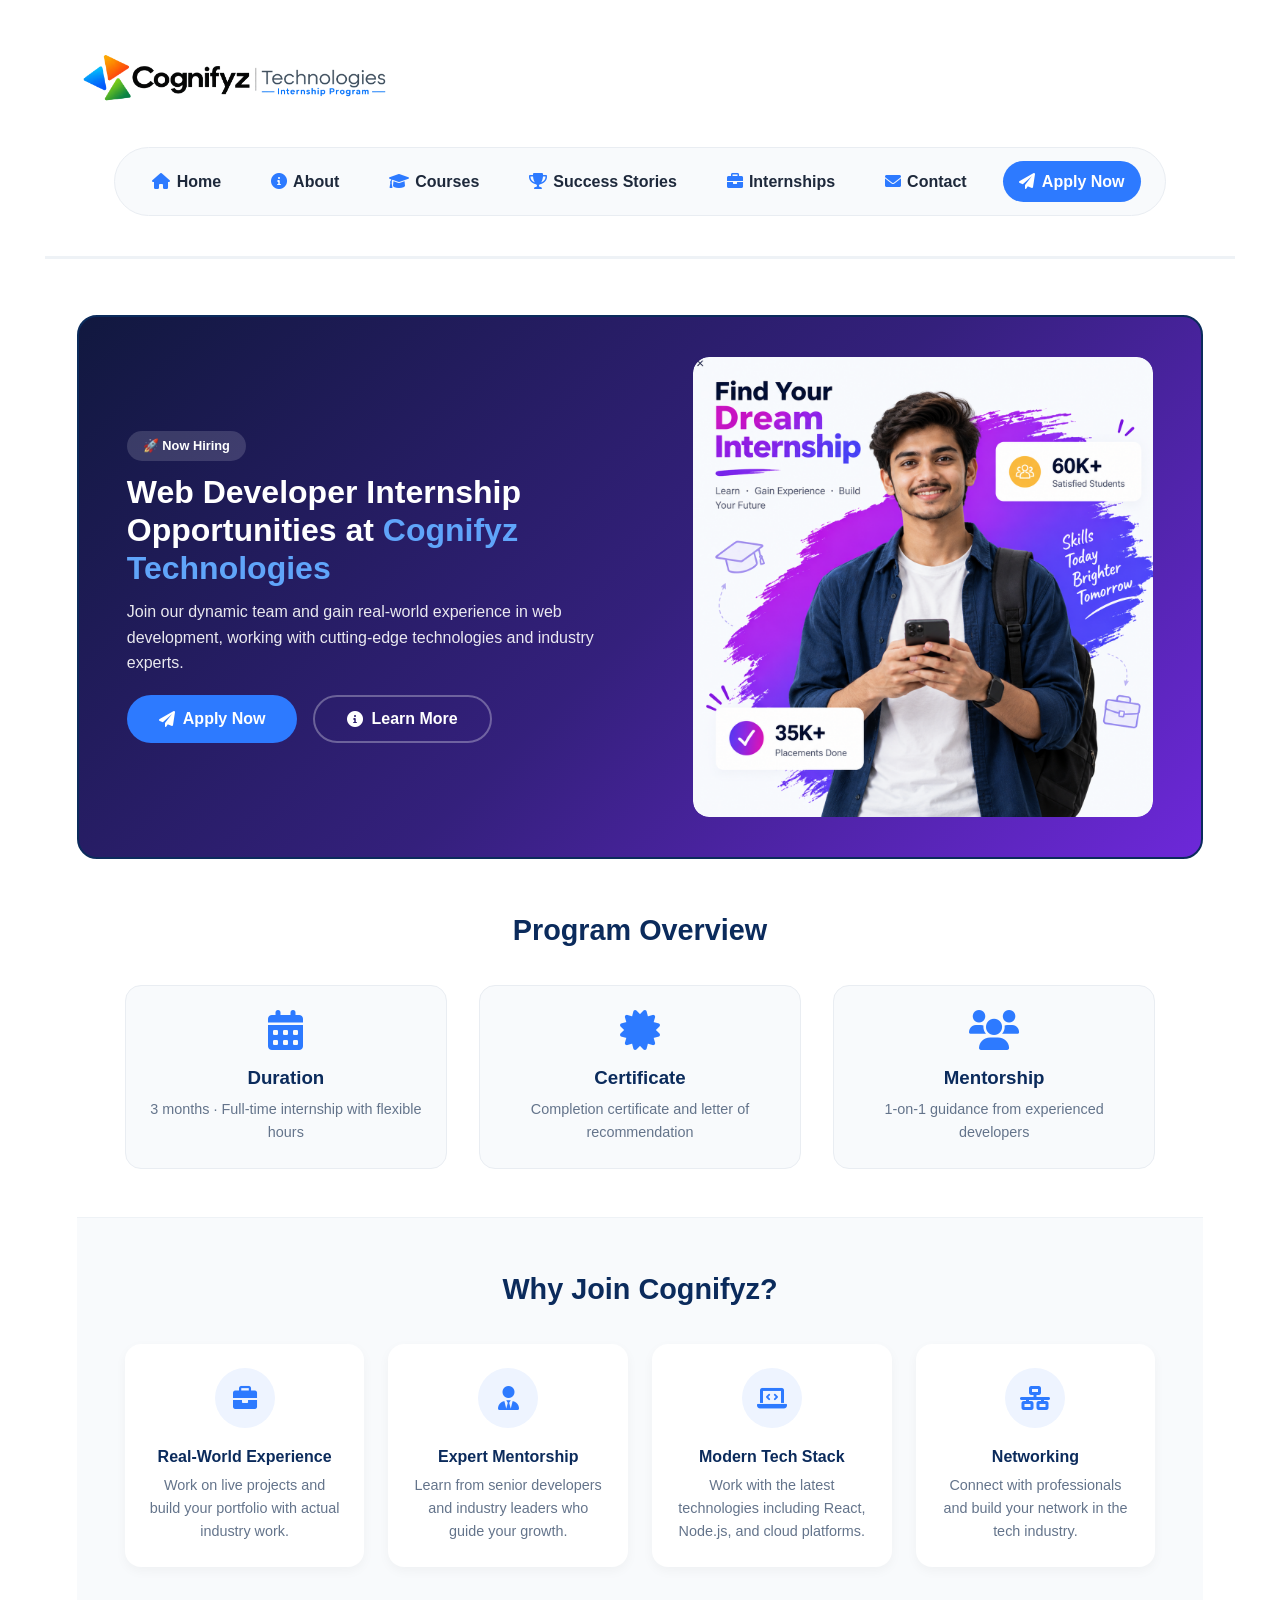
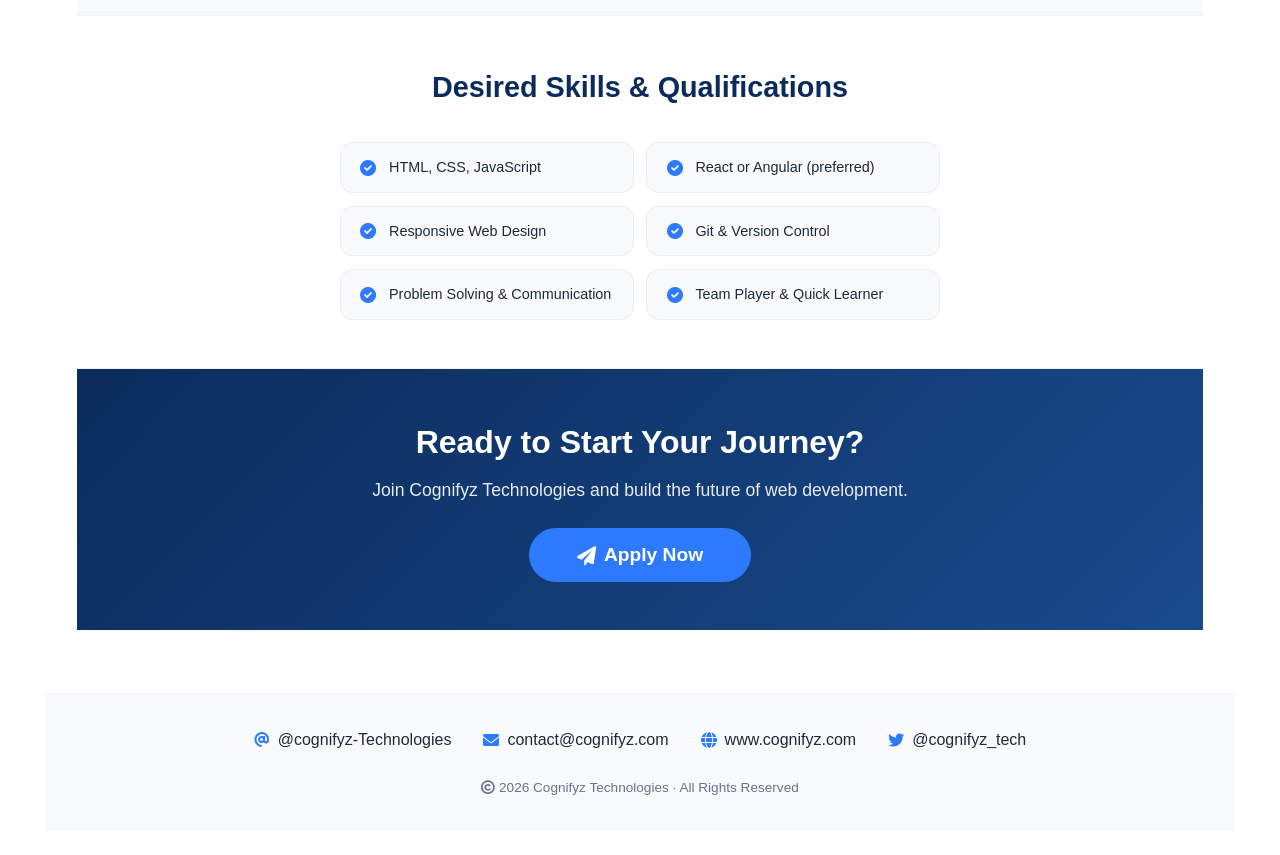
<file: index.html>
<!DOCTYPE html>
<html lang="en">
<head>
    <meta charset="UTF-8" />
    <meta name="viewport" content="width=device-width, initial-scale=1.0" />
    <title>Level 3 · Cognifyz Image & Landing Page</title>
    
    <!-- External CSS -->
    <link rel="stylesheet" href="style.css" />
    
    <!-- Font Awesome Icons -->
    <link rel="stylesheet" href="https://cdnjs.cloudflare.com/ajax/libs/font-awesome/6.0.0-beta3/css/all.min.css" />
</head>
<body class="home-page">
    <div class="container">
        <!-- Header -->
        <header class="main-header">
            <div class="header-brand-row">
                <a class="site-logo" href="index.html" aria-label="Cognifyz home">
                    <img src="imges/web logo.png" alt="Cognifyz"/>
                </a>
            </div>
            <nav class="header-navigation" aria-label="Main navigation">
                <a href="index.html" class="header-nav-link">
                    <i class="fas fa-home"></i> Home
                </a>
                <a href="about.html" class="header-nav-link">
                    <i class="fas fa-info-circle"></i> About
                </a>
                <a href="courses.html" class="header-nav-link">
                    <i class="fas fa-graduation-cap"></i> Courses
                </a>
                <a href="success-stories.html" class="header-nav-link">
                    <i class="fas fa-trophy"></i> Success Stories
                </a>
                <a href="internships.html" class="header-nav-link">
                    <i class="fas fa-briefcase"></i> Internships
                </a>
            

                <a href="contact.html" class="header-nav-link">
                    <i class="fas fa-envelope"></i> Contact
                </a>
                <button class="header-apply-button" id="applyNowNav" type="button">
                    <i class="fas fa-paper-plane"></i> Apply Now
                </button>
            </nav>
        </header>

        <!-- About Page -->
        <section class="task-section about-page" id="aboutPage">
            <div class="about-content">
                <span class="about-badge"><i class="fas fa-building"></i> About Cognifyz</span>
                <h1>Building smarter digital solutions</h1>
                <p class="about-lead">
                    Cognifyz Technologies helps organizations turn ideas and data into practical,
                    intelligent products through modern technology and thoughtful engineering.
                </p>
                <div class="about-grid">
                    <div class="about-card">
                        <i class="fas fa-lightbulb"></i>
                        <h2>Our Mission</h2>
                        <p>Make emerging technologies useful, accessible, and impactful for real businesses.</p>
                    </div>
                    <div class="about-card">
                        <i class="fas fa-users"></i>
                        <h2>Our People</h2>
                        <p>Curious developers, analysts, and mentors who learn together and build with purpose.</p>
                    </div>
                    <div class="about-card">
                        <i class="fas fa-rocket"></i>
                        <h2>Our Approach</h2>
                        <p>We combine clear strategy, reliable code, and continuous improvement to deliver results.</p>
                    </div>
                </div>
            </div>
        </section>

        <!-- Courses Page -->
        <section class="task-section courses-page" id="coursesPage">
            <div class="courses-content">
                <span class="about-badge"><i class="fas fa-graduation-cap"></i> Courses</span>
                <h1>Learn the skills that move ideas forward</h1>
                <p class="about-lead">
                    Explore practical learning paths designed to help you build confidence with modern technology.
                </p>
                <div class="courses-grid">
                    <article class="course-card">
                        <i class="fas fa-robot"></i>
                        <h2>Artificial Intelligence</h2>
                        <p>Explore intelligent systems that help solve modern business challenges.</p>
                    </article>
                    <article class="course-card">
                        <i class="fas fa-brain"></i>
                        <h2>Machine Learning</h2>
                        <p>Learn how data and intelligent models solve real problems.</p>
                    </article>
                    <article class="course-card">
                        <i class="fas fa-chart-line"></i>
                        <h2>Data Analytics</h2>
                        <p>Turn information into clear insights and better decisions.</p>
                    </article>
                    <article class="course-card">
                        <i class="fas fa-code"></i>
                        <h2>Web Development</h2>
                        <p>Build responsive websites with HTML, CSS, and JavaScript.</p>
                    </article>
                    <article class="course-card">
                        <i class="fas fa-cloud"></i>
                        <h2>Cloud Computing</h2>
                        <p>Design scalable and secure solutions for the modern cloud.</p>
                    </article>
                    <article class="course-card">
                        <i class="fas fa-shield-alt"></i>
                        <h2>Cybersecurity</h2>
                        <p>Learn practical ways to protect systems, users, and data.</p>
                    </article>
                </div>
            </div>
        </section>

        <!-- Success Stories -->
        <section class="task-section success-stories" id="successStories">
            <div class="success-content">
                <span class="about-badge"><i class="fas fa-trophy"></i> Success Stories</span>
                <h1>Results that speak for themselves</h1>
                <p class="about-lead">
                    Our learners and partners turn focused learning into practical, measurable progress.
                </p>
                <div class="success-stats">
                    <div class="success-stat">
                        <strong>50+</strong>
                        <span>Projects delivered</span>
                    </div>
                    <div class="success-stat">
                        <strong>100+</strong>
                        <span>Learners supported</span>
                    </div>
                    <div class="success-stat">
                        <strong>4.9/5</strong>
                        <span>Average experience rating</span>
                    </div>
                </div>
                <div class="story-grid">
                    <article class="story-card">
                        <img class="story-avatar" src="imges/boy.png" alt="Aarav Sharma" />
                        <blockquote>“The projects helped me turn classroom knowledge into a portfolio I could confidently share.”</blockquote>
                        <h2>Aarav Sharma</h2>
                        <p>Web Development Graduate</p>
                    </article>
                    <article class="story-card">
                        <img class="story-avatar" src="imges/boy.png" alt="Priya Mehta" />
                        <blockquote>“The mentorship made complex data problems feel clear, practical, and achievable.”</blockquote>
                        <h2>Priya Mehta</h2>
                        <p>Data Analytics Learner</p>
                    </article>
                    <article class="story-card">
                        <img class="story-avatar" src="imges/boy.png" alt="Rohan Kapoor" />
                        <blockquote>“Our team moved from an idea to a reliable product with a process we can repeat.”</blockquote>
                        <h2>Rohan Kapoor</h2>
                        <p>Technology Partner</p>
                    </article>
                </div>
            </div>
        </section>

        <!-- ========== TASK 3.1: Image Gallery ========== -->
        <section class="task-section" id="internshipOpportunities">
            <div class="task-content">
                <h2 class="section-title"> Internships Opportunities</h2>
            
                
                <!-- Gallery Grid -->
                <div class="gallery-grid" id="galleryGrid">
                    <div class="gallery-item" data-title="AI Technology">
                        <div class="thumbnail">
                            <i class="fas fa-robot"></i>
                            <span>AI</span>
                        </div>
                        <div class="gallery-overlay">
                            <i class="fas fa-search-plus"></i>
                            <span>Click to enlarge</span>
                        </div>
                    </div>
                    
                    <div class="gallery-item" data-title="Machine Learning">
                        <div class="thumbnail">
                            <i class="fas fa-brain"></i>
                            <span>ML</span>
                        </div>
                        <div class="gallery-overlay">
                            <i class="fas fa-search-plus"></i>
                            <span>Click to enlarge</span>
                        </div>
                    </div>
                    
                    <div class="gallery-item" data-title="Data Analytics">
                        <div class="thumbnail">
                            <i class="fas fa-chart-line"></i>
                            <span>Analytics</span>
                        </div>
                        <div class="gallery-overlay">
                            <i class="fas fa-search-plus"></i>
                            <span>Click to enlarge</span>
                        </div>
                    </div>
                    
                    <div class="gallery-item" data-title="Web Development">
                        <div class="thumbnail">
                            <i class="fas fa-code"></i>
                            <span>Web Dev</span>
                        </div>
                        <div class="gallery-overlay">
                            <i class="fas fa-search-plus"></i>
                            <span>Click to enlarge</span>
                        </div>
                    </div>
                    
                    <div class="gallery-item" data-title="Cloud Computing">
                        <div class="thumbnail">
                            <i class="fas fa-cloud"></i>
                            <span>Cloud</span>
                        </div>
                        <div class="gallery-overlay">
                            <i class="fas fa-search-plus"></i>
                            <span>Click to enlarge</span>
                        </div>
                    </div>
                    
                    <div class="gallery-item" data-title="Cybersecurity">
                        <div class="thumbnail">
                            <i class="fas fa-shield-alt"></i>
                            <span>Security</span>
                        </div>
                        <div class="gallery-overlay">
                            <i class="fas fa-search-plus"></i>
                            <span>Click to enlarge</span>
                        </div>
                    </div>
                </div>

                <!-- Lightbox Modal -->
                <div class="lightbox" id="lightbox">
                    <span class="lightbox-close" id="lightboxClose">&times;</span>
                    <div class="lightbox-content" id="lightboxContent">
                        <div class="lightbox-icon">
                            <i class="fas fa-image"></i>
                        </div>
                        <h3 id="lightboxTitle">Image Title</h3>
                        <p id="lightboxDesc">Click the close button or outside to close</p>
                    </div>
                </div>
            </div>
        </section>

        <!-- ========== TASK 3.2: Image Slideshow ========== -->
        <section class="task-section" id="imageSlideshow">
            <div class="task-content">
                <h2 class="section-title">Top Tech Internship Opportunities</h2>
                
                <!-- Slideshow Container -->
                <div class="slideshow-container">
                    <div class="slideshow-track" id="slideshowTrack">
                        <!-- Slide 1 -->
                        <div class="slide active">
                            <div class="slide-content" style="background: linear-gradient(135deg, #0b2b5c, #1a4b8c);">
                                <i class="fas fa-robot"></i>
                                <h3>Artificial Intelligence</h3>
                                <p>Transforming businesses with intelligent solutions</p>
                            </div>
                        </div>
                        <!-- Slide 2 -->
                        <div class="slide">
                            <div class="slide-content" style="background: linear-gradient(135deg, #2d7aff, #1a4b8c);">
                                <i class="fas fa-brain"></i>
                                <h3>Machine Learning</h3>
                                <p>Data-driven predictions and insights</p>
                            </div>
                        </div>
                        <!-- Slide 3 -->
                        <div class="slide">
                            <div class="slide-content" style="background: linear-gradient(135deg, #e84c3d, #c0392b);">
                                <i class="fas fa-chart-line"></i>
                                <h3>Data Analytics</h3>
                                <p>Transform raw data into actionable intelligence</p>
                            </div>
                        </div>
                        <!-- Slide 4 -->
                        <div class="slide">
                            <div class="slide-content" style="background: linear-gradient(135deg, #2ecc71, #27ae60);">
                                <i class="fas fa-code"></i>
                                <h3>Web Development</h3>
                                <p>Building the future of the web</p>
                            </div>
                        </div>
                        <!-- Slide 5 -->
                        <div class="slide">
                            <div class="slide-content" style="background: linear-gradient(135deg, #f39c12, #e67e22);">
                                <i class="fas fa-cloud"></i>
                                <h3>Cloud Solutions</h3>
                                <p>Scalable and secure cloud infrastructure</p>
                            </div>
                        </div>
                    </div>
                    
                    <!-- Slideshow Controls -->
                    <button class="slideshow-btn prev-btn" id="prevSlide">
                        <i class="fas fa-chevron-left"></i>
                    </button>
                    <button class="slideshow-btn next-btn" id="nextSlide">
                        <i class="fas fa-chevron-right"></i>
                    </button>
                    
                    <!-- Indicators -->
                    <div class="slideshow-indicators" id="slideIndicators">
                        <span class="indicator active" data-slide="0"></span>
                        <span class="indicator" data-slide="1"></span>
                        <span class="indicator" data-slide="2"></span>
                        <span class="indicator" data-slide="3"></span>
                        <span class="indicator" data-slide="4"></span>
                    </div>
                </div>
            </div>
        </section>

        <!-- ========== TASK 3.3: Landing Page ========== -->
        <section class="task-section" id="landingPage">
            <div class="task-content">
                <!-- Landing Page -->
                <div class="landing-page">
                    <!-- Hero Section -->
                    <div class="landing-hero">
                        <div class="hero-content">
                            <span class="hero-badge">🚀 Now Hiring</span>
                            <h1>Web Developer Internship <br/>Opportunities at <span class="highlight">Cognifyz Technologies</span></h1>
                            <p class="hero-text">
                                Join our dynamic team and gain real-world experience in web development, 
                                working with cutting-edge technologies and industry experts.
                            </p>
                            <div class="hero-buttons">
                                <button class="cta-primary" id="applyNowBtn">
                                    <i class="fas fa-paper-plane"></i> Apply Now
                                </button>
                                <button class="cta-secondary" id="learnMoreBtn">
                                    <i class="fas fa-info-circle"></i> Learn More
                                </button>
                            </div>
                        </div>
                        <div class="hero-image">
                            <img src="imges/boy.png" alt="Intern learning web development" />
                        </div>
                    </div>

                    <!-- Program Overview -->
                    <div class="landing-section">
                        <h2 class="section-title">Program Overview</h2>
                        <div class="overview-grid">
                            <div class="overview-item">
                                <i class="fas fa-calendar-alt"></i>
                                <h3>Duration</h3>
                                <p>3 months · Full-time internship with flexible hours</p>
                            </div>
                            <div class="overview-item">
                                <i class="fas fa-certificate"></i>
                                <h3>Certificate</h3>
                                <p>Completion certificate and letter of recommendation</p>
                            </div>
                            <div class="overview-item">
                                <i class="fas fa-users"></i>
                                <h3>Mentorship</h3>
                                <p>1-on-1 guidance from experienced developers</p>
                            </div>
                        </div>
                    </div>

                    <!-- Highlights / Benefits -->
                    <div class="landing-section highlights-section">
                        <h2 class="section-title">Why Join Cognifyz?</h2>
                        <div class="highlights-grid">
                            <div class="highlight-item">
                                <div class="highlight-icon">
                                    <i class="fas fa-briefcase"></i>
                                </div>
                                <h4>Real-World Experience</h4>
                                <p>Work on live projects and build your portfolio with actual industry work.</p>
                            </div>
                            <div class="highlight-item">
                                <div class="highlight-icon">
                                    <i class="fas fa-user-tie"></i>
                                </div>
                                <h4>Expert Mentorship</h4>
                                <p>Learn from senior developers and industry leaders who guide your growth.</p>
                            </div>
                            <div class="highlight-item">
                                <div class="highlight-icon">
                                    <i class="fas fa-laptop-code"></i>
                                </div>
                                <h4>Modern Tech Stack</h4>
                                <p>Work with the latest technologies including React, Node.js, and cloud platforms.</p>
                            </div>
                            <div class="highlight-item">
                                <div class="highlight-icon">
                                    <i class="fas fa-network-wired"></i>
                                </div>
                                <h4>Networking</h4>
                                <p>Connect with professionals and build your network in the tech industry.</p>
                            </div>
                        </div>
                    </div>

                    <!-- Qualifications -->
                    <div class="landing-section qualifications-section">
                        <h2 class="section-title">Desired Skills & Qualifications</h2>
                        <div class="qualifications-grid">
                            <div class="qualification-item">
                                <i class="fas fa-check-circle"></i>
                                <span>HTML, CSS, JavaScript</span>
                            </div>
                            <div class="qualification-item">
                                <i class="fas fa-check-circle"></i>
                                <span>React or Angular (preferred)</span>
                            </div>
                            <div class="qualification-item">
                                <i class="fas fa-check-circle"></i>
                                <span>Responsive Web Design</span>
                            </div>
                            <div class="qualification-item">
                                <i class="fas fa-check-circle"></i>
                                <span>Git & Version Control</span>
                            </div>
                            <div class="qualification-item">
                                <i class="fas fa-check-circle"></i>
                                <span>Problem Solving & Communication</span>
                            </div>
                            <div class="qualification-item">
                                <i class="fas fa-check-circle"></i>
                                <span>Team Player & Quick Learner</span>
                            </div>
                        </div>
                    </div>

                    <!-- CTA Section -->
                    <div class="landing-cta">
                        <h2>Ready to Start Your Journey?</h2>
                        <p>Join Cognifyz Technologies and build the future of web development.</p>
                        <button class="cta-primary large" id="applyNowBtn2">
                            <i class="fas fa-paper-plane"></i> Apply Now
                        </button>
                    </div>

                </div>
            </div>
        </section>

        <!-- Contact Page -->
        <section class="task-section contact-page" id="contactPage">
            <div class="contact-content">
                <div class="contact-intro">
                    <span class="about-badge"><i class="fas fa-paper-plane"></i> Get in touch</span>
                    <h1>Let's build something useful together</h1>
                    <p>Have a project, internship question, or collaboration idea? Send us a message.</p>
                    <div class="contact-details">
                        <p><i class="fas fa-envelope"></i> contact@cognifyz.com</p>
                        <p><i class="fas fa-globe"></i> www.cognifyz.com</p>
                        <p><i class="fas fa-clock"></i> Monday - Friday, 9:00 AM - 6:00 PM</p>
                    </div>
                </div>
                <form class="contact-form" id="contactForm">
                    <label for="contactName">Name</label>
                    <input id="contactName" name="name" type="text" placeholder="Your name" required />
                    <label for="contactEmail">Email</label>
                    <input id="contactEmail" name="email" type="email" placeholder="you@example.com" required />
                    <label for="contactMessage">Message</label>
                    <textarea id="contactMessage" name="message" rows="4" placeholder="How can we help?" required></textarea>
                    <button class="cta-primary" type="submit">
                        <i class="fas fa-paper-plane"></i> Send Message
                    </button>
                    <p class="contact-success" id="contactSuccess" role="status"></p>
                </form>
            </div>
        </section>

        <!-- Footer below the image slideshow -->
        <footer class="landing-footer" id="pageFooter">
            <div class="footer-contact">
                <div class="contact-item">
                    <i class="fas fa-at"></i>
                    <span>@cognifyz-Technologies</span>
                </div>
                <div class="contact-item">
                    <i class="fas fa-envelope"></i>
                    <span>contact@cognifyz.com</span>
                </div>
                <div class="contact-item">
                    <i class="fas fa-globe"></i>
                    <span>www.cognifyz.com</span>
                </div>
                <div class="contact-item">
                    <i class="fab fa-twitter"></i>
                    <span>@cognifyz_tech</span>
                </div>
            </div>
            
            <div class="footer-copy">
                <p><i class="far fa-copyright"></i> 2026 Cognifyz Technologies · All Rights Reserved</p>
            </div>
        </footer>
    </div>

    <!-- External JavaScript -->
    <script src="script.js"></script>
</body>
</html>
</file>
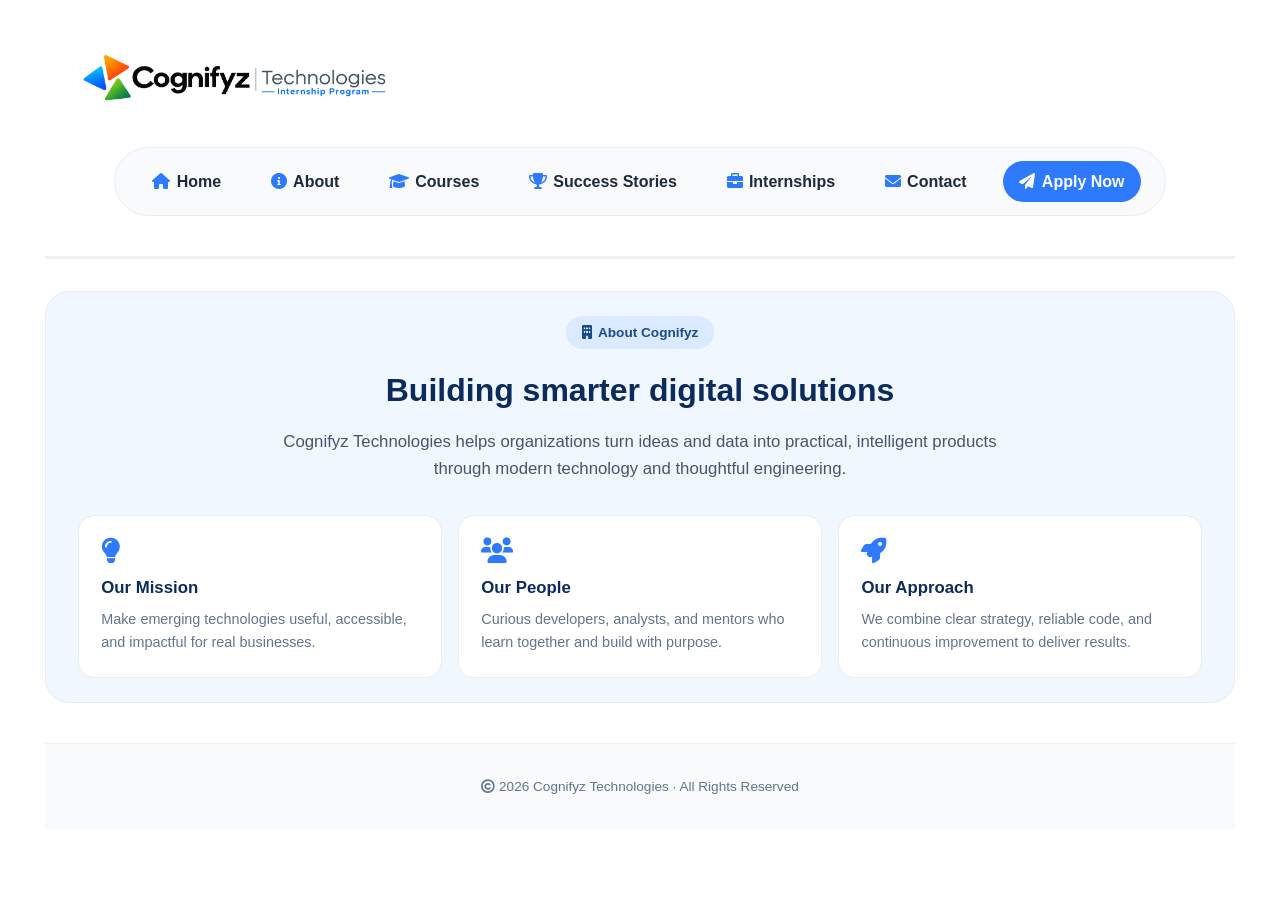
<file: about.html>
<!DOCTYPE html>
<html lang="en">
<head>
    <meta charset="UTF-8" />
    <meta name="viewport" content="width=device-width, initial-scale=1.0" />
    <title>About | Cognifyz Technologies</title>
    <link rel="stylesheet" href="style.css" />
    <link rel="stylesheet" href="https://cdnjs.cloudflare.com/ajax/libs/font-awesome/6.0.0-beta3/css/all.min.css" />
</head>
<body>
    <div class="container">
        <header class="main-header">
            <div class="header-brand-row"><a class="site-logo" href="index.html" aria-label="Cognifyz home"><img src="imges/web logo.png" alt="Cognifyz" /></a></div>
            <nav class="header-navigation" aria-label="Main navigation">
                <a href="index.html" class="header-nav-link"><i class="fas fa-home"></i> Home</a>
                <a href="about.html" class="header-nav-link"><i class="fas fa-info-circle"></i> About</a>
                <a href="courses.html" class="header-nav-link"><i class="fas fa-graduation-cap"></i> Courses</a>
                <a href="success-stories.html" class="header-nav-link"><i class="fas fa-trophy"></i> Success Stories</a>
                <a href="internships.html" class="header-nav-link"><i class="fas fa-briefcase"></i> Internships</a>
                <a href="contact.html" class="header-nav-link"><i class="fas fa-envelope"></i> Contact</a>
                <button class="header-apply-button" id="applyNowNav" type="button"><i class="fas fa-paper-plane"></i> Apply Now</button>
            </nav>
        </header>
        <main>
            <section class="task-section about-page" id="aboutPage">
                <div class="about-content">
                    <span class="about-badge"><i class="fas fa-building"></i> About Cognifyz</span>
                    <h1>Building smarter digital solutions</h1>
                    <p class="about-lead">Cognifyz Technologies helps organizations turn ideas and data into practical, intelligent products through modern technology and thoughtful engineering.</p>
                    <div class="about-grid">
                        <div class="about-card"><i class="fas fa-lightbulb"></i><h2>Our Mission</h2><p>Make emerging technologies useful, accessible, and impactful for real businesses.</p></div>
                        <div class="about-card"><i class="fas fa-users"></i><h2>Our People</h2><p>Curious developers, analysts, and mentors who learn together and build with purpose.</p></div>
                        <div class="about-card"><i class="fas fa-rocket"></i><h2>Our Approach</h2><p>We combine clear strategy, reliable code, and continuous improvement to deliver results.</p></div>
                    </div>
                </div>
            </section>
        </main>
        <footer class="landing-footer"><div class="footer-copy"><p><i class="far fa-copyright"></i> 2026 Cognifyz Technologies · All Rights Reserved</p></div></footer>
    </div>
    <script src="script.js"></script>
</body>
</html>
</file>
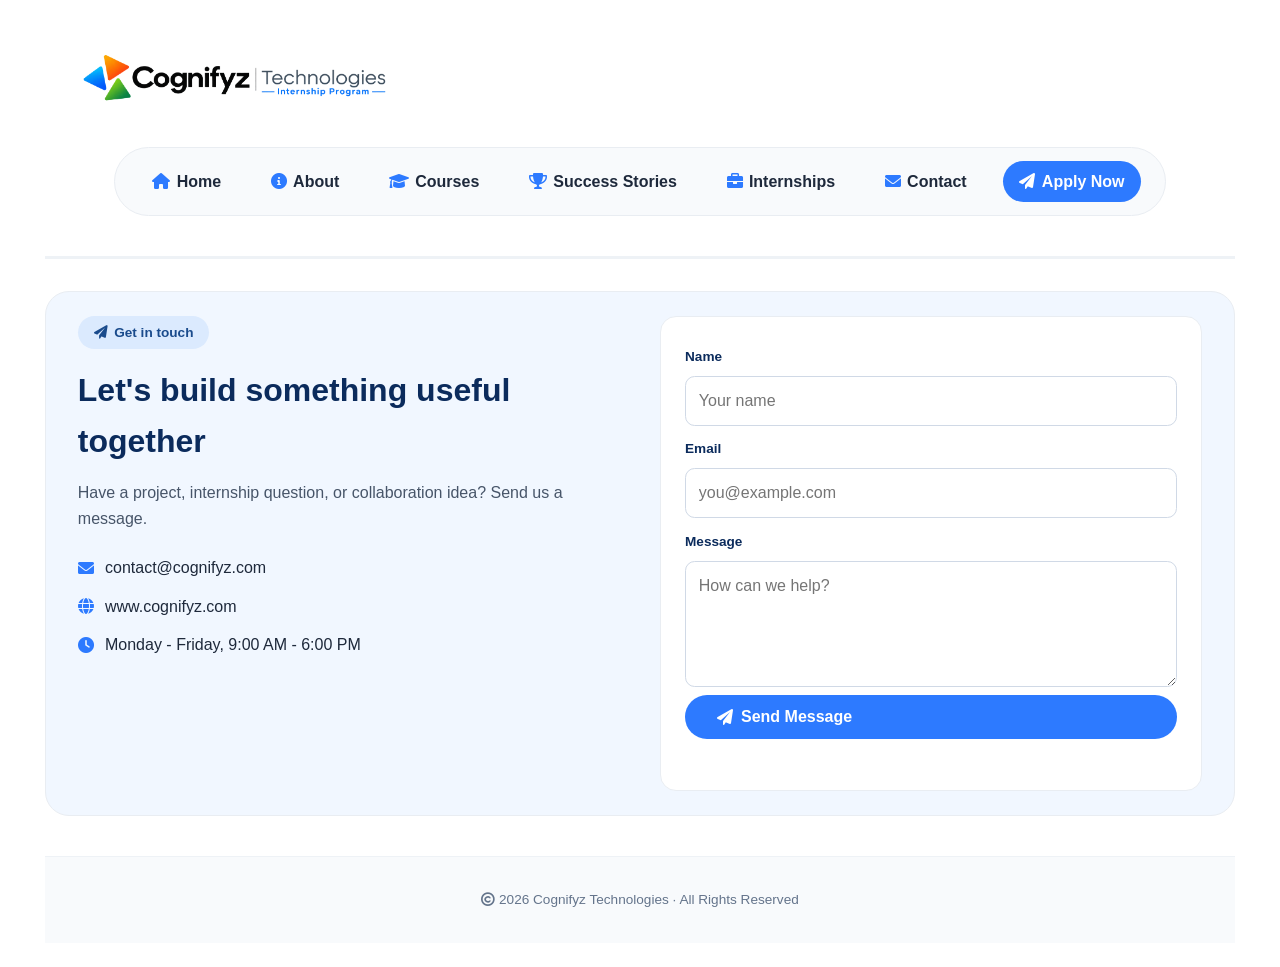
<file: contact.html>
<!DOCTYPE html>
<html lang="en">
<head>
    <meta charset="UTF-8" />
    <meta name="viewport" content="width=device-width, initial-scale=1.0" />
    <title>Contact | Cognifyz Technologies</title>
    <link rel="stylesheet" href="style.css" />
    <link rel="stylesheet" href="https://cdnjs.cloudflare.com/ajax/libs/font-awesome/6.0.0-beta3/css/all.min.css" />
</head>
<body>
    <div class="container">
        <header class="main-header">
            <div class="header-brand-row"><a class="site-logo" href="index.html" aria-label="Cognifyz home"><img src="imges/web logo.png" alt="Cognifyz" /></a></div>
            <nav class="header-navigation" aria-label="Main navigation">
                <a href="index.html" class="header-nav-link"><i class="fas fa-home"></i> Home</a>
                <a href="about.html" class="header-nav-link"><i class="fas fa-info-circle"></i> About</a>
                <a href="courses.html" class="header-nav-link"><i class="fas fa-graduation-cap"></i> Courses</a>
                <a href="success-stories.html" class="header-nav-link"><i class="fas fa-trophy"></i> Success Stories</a>
                <a href="internships.html" class="header-nav-link"><i class="fas fa-briefcase"></i> Internships</a>
                <a href="contact.html" class="header-nav-link"><i class="fas fa-envelope"></i> Contact</a>
                <button class="header-apply-button" id="applyNowNav" type="button"><i class="fas fa-paper-plane"></i> Apply Now</button>
            </nav>
        </header>
        <main>
            <section class="task-section contact-page" id="contactPage">
                <div class="contact-content">
                    <div class="contact-intro">
                        <span class="about-badge"><i class="fas fa-paper-plane"></i> Get in touch</span>
                        <h1>Let's build something useful together</h1>
                        <p>Have a project, internship question, or collaboration idea? Send us a message.</p>
                        <div class="contact-details"><p><i class="fas fa-envelope"></i> contact@cognifyz.com</p><p><i class="fas fa-globe"></i> www.cognifyz.com</p><p><i class="fas fa-clock"></i> Monday - Friday, 9:00 AM - 6:00 PM</p></div>
                    </div>
                    <form class="contact-form" id="contactForm">
                        <label for="contactName">Name</label><input id="contactName" name="name" type="text" placeholder="Your name" required />
                        <label for="contactEmail">Email</label><input id="contactEmail" name="email" type="email" placeholder="you@example.com" required />
                        <label for="contactMessage">Message</label><textarea id="contactMessage" name="message" rows="4" placeholder="How can we help?" required></textarea>
                        <button class="cta-primary" type="submit"><i class="fas fa-paper-plane"></i> Send Message</button>
                        <p class="contact-success" id="contactSuccess" role="status"></p>
                    </form>
                </div>
            </section>
        </main>
        <footer class="landing-footer"><div class="footer-copy"><p><i class="far fa-copyright"></i> 2026 Cognifyz Technologies · All Rights Reserved</p></div></footer>
    </div>
    <script src="script.js"></script>
</body>
</html>
</file>
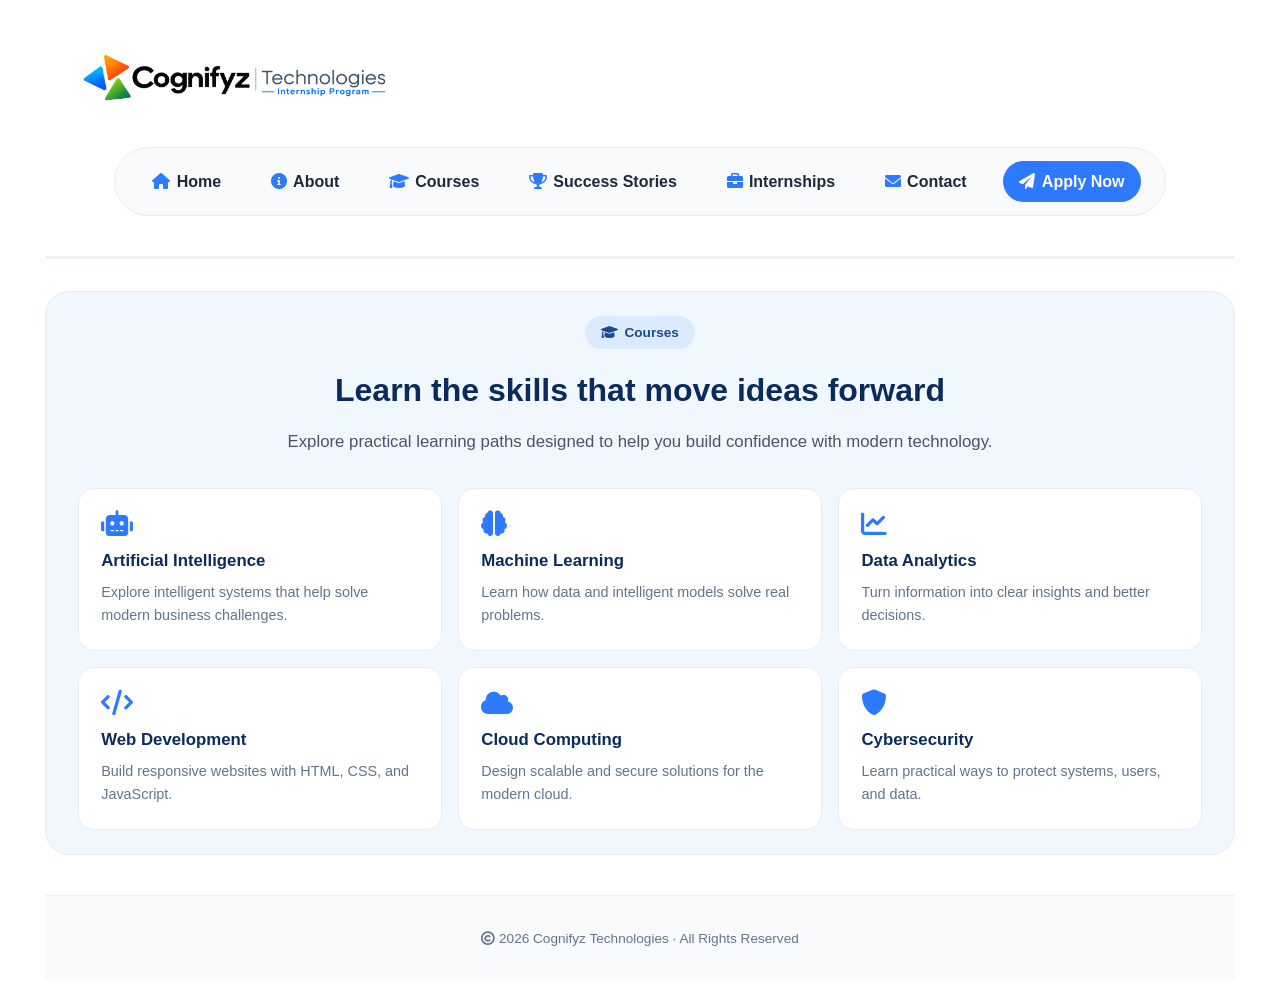
<file: courses.html>
<!DOCTYPE html>
<html lang="en">
<head>
    <meta charset="UTF-8" />
    <meta name="viewport" content="width=device-width, initial-scale=1.0" />
    <title>Courses | Cognifyz Technologies</title>
    <link rel="stylesheet" href="style.css" />
    <link rel="stylesheet" href="https://cdnjs.cloudflare.com/ajax/libs/font-awesome/6.0.0-beta3/css/all.min.css" />
</head>
<body>
    <div class="container">
        <header class="main-header">
            <div class="header-brand-row"><a class="site-logo" href="index.html" aria-label="Cognifyz home"><img src="imges/web logo.png" alt="Cognifyz" /></a></div>
            <nav class="header-navigation" aria-label="Main navigation">
                <a href="index.html" class="header-nav-link"><i class="fas fa-home"></i> Home</a>
                <a href="about.html" class="header-nav-link"><i class="fas fa-info-circle"></i> About</a>
                <a href="courses.html" class="header-nav-link"><i class="fas fa-graduation-cap"></i> Courses</a>
                <a href="success-stories.html" class="header-nav-link"><i class="fas fa-trophy"></i> Success Stories</a>
                <a href="internships.html" class="header-nav-link"><i class="fas fa-briefcase"></i> Internships</a>
                <a href="contact.html" class="header-nav-link"><i class="fas fa-envelope"></i> Contact</a>
                <button class="header-apply-button" id="applyNowNav" type="button"><i class="fas fa-paper-plane"></i> Apply Now</button>
            </nav>
        </header>
        <main>
            <section class="task-section courses-page" id="coursesPage">
                <div class="courses-content">
                    <span class="about-badge"><i class="fas fa-graduation-cap"></i> Courses</span>
                    <h1>Learn the skills that move ideas forward</h1>
                    <p class="about-lead">Explore practical learning paths designed to help you build confidence with modern technology.</p>
                    <div class="courses-grid">
                        <article class="course-card"><i class="fas fa-robot"></i><h2>Artificial Intelligence</h2><p>Explore intelligent systems that help solve modern business challenges.</p></article>
                        <article class="course-card"><i class="fas fa-brain"></i><h2>Machine Learning</h2><p>Learn how data and intelligent models solve real problems.</p></article>
                        <article class="course-card"><i class="fas fa-chart-line"></i><h2>Data Analytics</h2><p>Turn information into clear insights and better decisions.</p></article>
                        <article class="course-card"><i class="fas fa-code"></i><h2>Web Development</h2><p>Build responsive websites with HTML, CSS, and JavaScript.</p></article>
                        <article class="course-card"><i class="fas fa-cloud"></i><h2>Cloud Computing</h2><p>Design scalable and secure solutions for the modern cloud.</p></article>
                        <article class="course-card"><i class="fas fa-shield-alt"></i><h2>Cybersecurity</h2><p>Learn practical ways to protect systems, users, and data.</p></article>
                    </div>
                </div>
            </section>
        </main>
        <footer class="landing-footer"><div class="footer-copy"><p><i class="far fa-copyright"></i> 2026 Cognifyz Technologies · All Rights Reserved</p></div></footer>
    </div>
    <script src="script.js"></script>
</body>
</html>
</file>
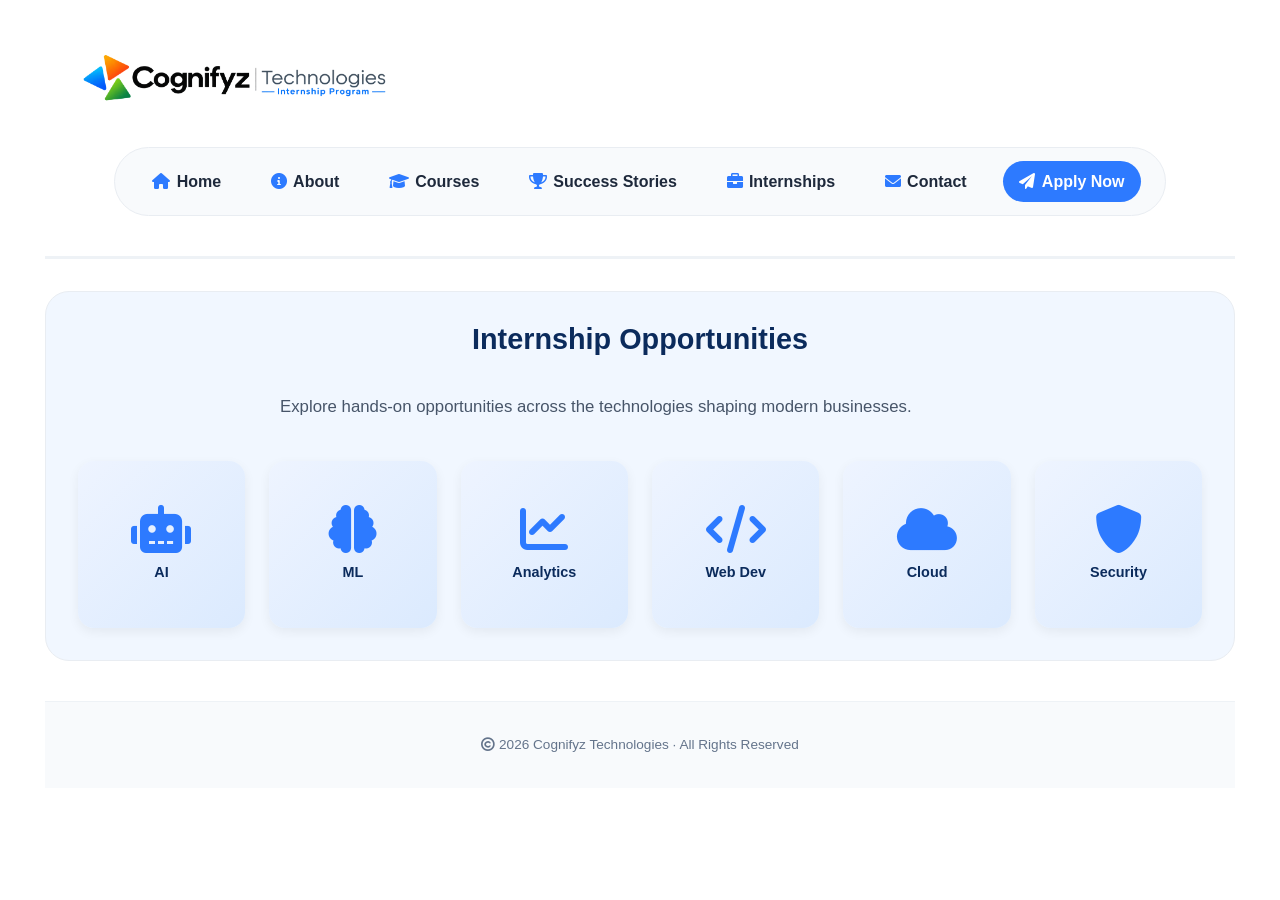
<file: internships.html>
<!DOCTYPE html>
<html lang="en">
<head>
    <meta charset="UTF-8" />
    <meta name="viewport" content="width=device-width, initial-scale=1.0" />
    <title>Internships | Cognifyz Technologies</title>
    <link rel="stylesheet" href="style.css" />
    <link rel="stylesheet" href="https://cdnjs.cloudflare.com/ajax/libs/font-awesome/6.0.0-beta3/css/all.min.css" />
</head>
<body>
    <div class="container">
        <header class="main-header">
            <div class="header-brand-row"><a class="site-logo" href="index.html" aria-label="Cognifyz home"><img src="imges/web logo.png" alt="Cognifyz" /></a></div>
            <nav class="header-navigation" aria-label="Main navigation">
                <a href="index.html" class="header-nav-link"><i class="fas fa-home"></i> Home</a>
                <a href="about.html" class="header-nav-link"><i class="fas fa-info-circle"></i> About</a>
                <a href="courses.html" class="header-nav-link"><i class="fas fa-graduation-cap"></i> Courses</a>
                <a href="success-stories.html" class="header-nav-link"><i class="fas fa-trophy"></i> Success Stories</a>
                <a href="internships.html" class="header-nav-link"><i class="fas fa-briefcase"></i> Internships</a>
                <a href="contact.html" class="header-nav-link"><i class="fas fa-envelope"></i> Contact</a>
                <button class="header-apply-button" id="applyNowNav" type="button"><i class="fas fa-paper-plane"></i> Apply Now</button>
            </nav>
        </header>
        <main>
            <section class="task-section" id="internshipOpportunities">
                <div class="task-content">
                    <h1 class="section-title">Internship Opportunities</h1>
                    <p class="about-lead">Explore hands-on opportunities across the technologies shaping modern businesses.</p>
                    <div class="gallery-grid" id="galleryGrid">
                        <div class="gallery-item" data-title="AI Technology"><div class="thumbnail"><i class="fas fa-robot"></i><span>AI</span></div><div class="gallery-overlay"><i class="fas fa-search-plus"></i><span>Click to enlarge</span></div></div>
                        <div class="gallery-item" data-title="Machine Learning"><div class="thumbnail"><i class="fas fa-brain"></i><span>ML</span></div><div class="gallery-overlay"><i class="fas fa-search-plus"></i><span>Click to enlarge</span></div></div>
                        <div class="gallery-item" data-title="Data Analytics"><div class="thumbnail"><i class="fas fa-chart-line"></i><span>Analytics</span></div><div class="gallery-overlay"><i class="fas fa-search-plus"></i><span>Click to enlarge</span></div></div>
                        <div class="gallery-item" data-title="Web Development"><div class="thumbnail"><i class="fas fa-code"></i><span>Web Dev</span></div><div class="gallery-overlay"><i class="fas fa-search-plus"></i><span>Click to enlarge</span></div></div>
                        <div class="gallery-item" data-title="Cloud Computing"><div class="thumbnail"><i class="fas fa-cloud"></i><span>Cloud</span></div><div class="gallery-overlay"><i class="fas fa-search-plus"></i><span>Click to enlarge</span></div></div>
                        <div class="gallery-item" data-title="Cybersecurity"><div class="thumbnail"><i class="fas fa-shield-alt"></i><span>Security</span></div><div class="gallery-overlay"><i class="fas fa-search-plus"></i><span>Click to enlarge</span></div></div>
                    </div>
                    <div class="lightbox" id="lightbox"><span class="lightbox-close" id="lightboxClose">&times;</span><div class="lightbox-content" id="lightboxContent"><div class="lightbox-icon"><i class="fas fa-image"></i></div><h3 id="lightboxTitle">Image Title</h3><p id="lightboxDesc">Click the close button or outside to close</p></div></div>
                </div>
            </section>
        </main>
        <footer class="landing-footer"><div class="footer-copy"><p><i class="far fa-copyright"></i> 2026 Cognifyz Technologies · All Rights Reserved</p></div></footer>
    </div>
    <script src="script.js"></script>
</body>
</html>
</file>
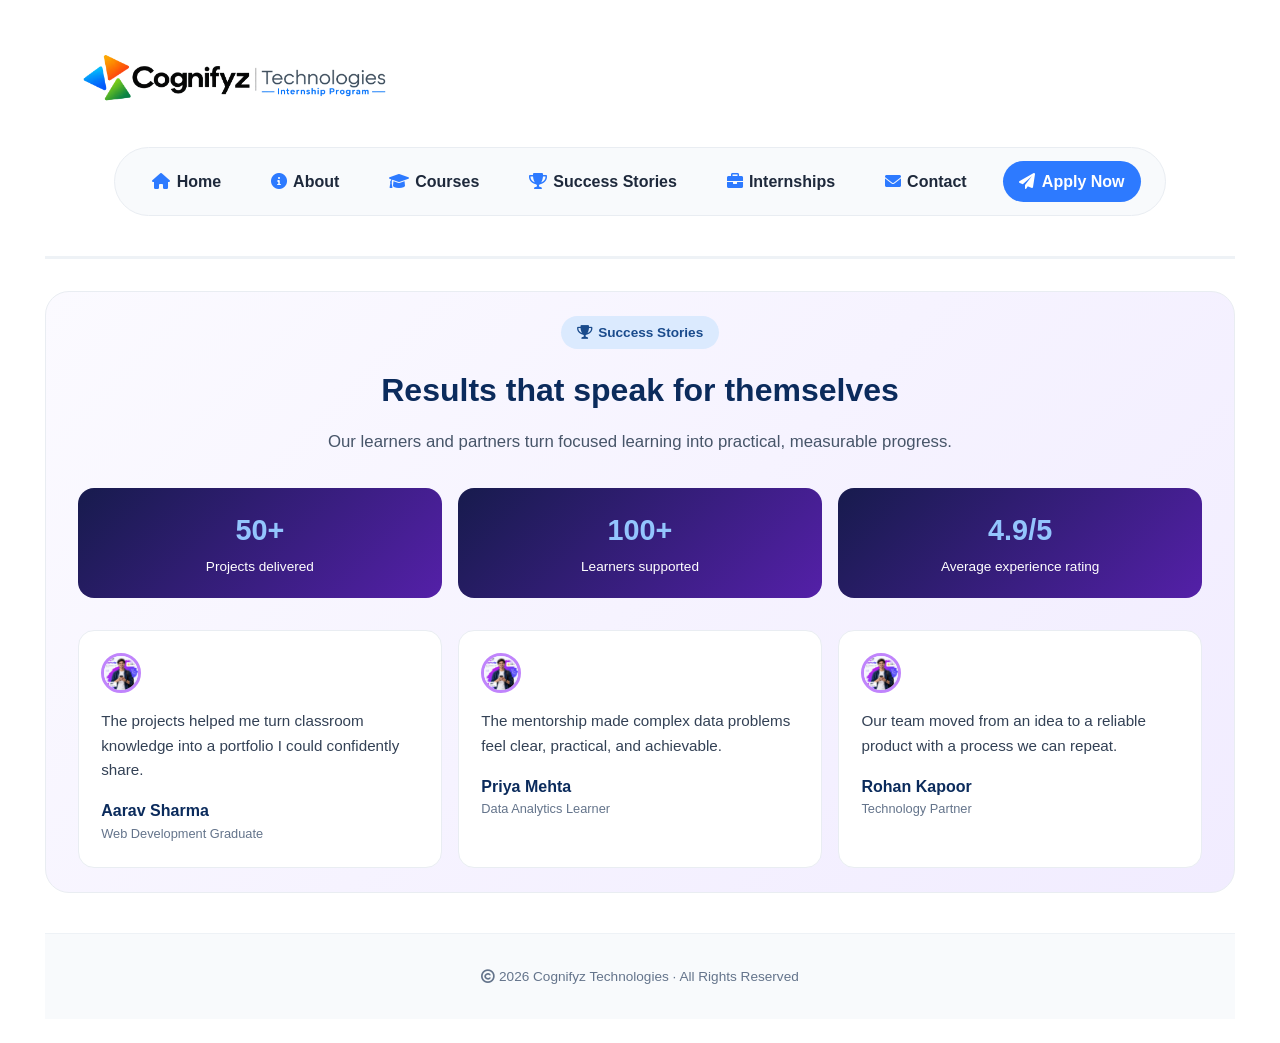
<file: success-stories.html>
<!DOCTYPE html>
<html lang="en">
<head>
    <meta charset="UTF-8" />
    <meta name="viewport" content="width=device-width, initial-scale=1.0" />
    <title>Success Stories | Cognifyz Technologies</title>
    <link rel="stylesheet" href="style.css" />
    <link rel="stylesheet" href="https://cdnjs.cloudflare.com/ajax/libs/font-awesome/6.0.0-beta3/css/all.min.css" />
</head>
<body>
    <div class="container">
        <header class="main-header">
            <div class="header-brand-row"><a class="site-logo" href="index.html" aria-label="Cognifyz home"><img src="imges/web logo.png" alt="Cognifyz" /></a></div>
            <nav class="header-navigation" aria-label="Main navigation">
                <a href="index.html" class="header-nav-link"><i class="fas fa-home"></i> Home</a>
                <a href="about.html" class="header-nav-link"><i class="fas fa-info-circle"></i> About</a>
                <a href="courses.html" class="header-nav-link"><i class="fas fa-graduation-cap"></i> Courses</a>
                <a href="success-stories.html" class="header-nav-link"><i class="fas fa-trophy"></i> Success Stories</a>
                <a href="internships.html" class="header-nav-link"><i class="fas fa-briefcase"></i> Internships</a>
                <a href="contact.html" class="header-nav-link"><i class="fas fa-envelope"></i> Contact</a>
                <button class="header-apply-button" id="applyNowNav" type="button"><i class="fas fa-paper-plane"></i> Apply Now</button>
            </nav>
        </header>
        <main>
            <section class="task-section success-stories" id="successStories">
                <div class="success-content">
                    <span class="about-badge"><i class="fas fa-trophy"></i> Success Stories</span>
                    <h1>Results that speak for themselves</h1>
                    <p class="about-lead">Our learners and partners turn focused learning into practical, measurable progress.</p>
                    <div class="success-stats"><div class="success-stat"><strong>50+</strong><span>Projects delivered</span></div><div class="success-stat"><strong>100+</strong><span>Learners supported</span></div><div class="success-stat"><strong>4.9/5</strong><span>Average experience rating</span></div></div>
                    <div class="story-grid">
                        <article class="story-card"><img class="story-avatar" src="imges/boy.png" alt="Aarav Sharma" /><blockquote>The projects helped me turn classroom knowledge into a portfolio I could confidently share.</blockquote><h2>Aarav Sharma</h2><p>Web Development Graduate</p></article>
                        <article class="story-card"><img class="story-avatar" src="imges/boy.png" alt="Priya Mehta" /><blockquote>The mentorship made complex data problems feel clear, practical, and achievable.</blockquote><h2>Priya Mehta</h2><p>Data Analytics Learner</p></article>
                        <article class="story-card"><img class="story-avatar" src="imges/boy.png" alt="Rohan Kapoor" /><blockquote>Our team moved from an idea to a reliable product with a process we can repeat.</blockquote><h2>Rohan Kapoor</h2><p>Technology Partner</p></article>
                    </div>
                </div>
            </section>
        </main>
        <footer class="landing-footer"><div class="footer-copy"><p><i class="far fa-copyright"></i> 2026 Cognifyz Technologies · All Rights Reserved</p></div></footer>
    </div>
    <script src="script.js"></script>
</body>
</html>
</file>
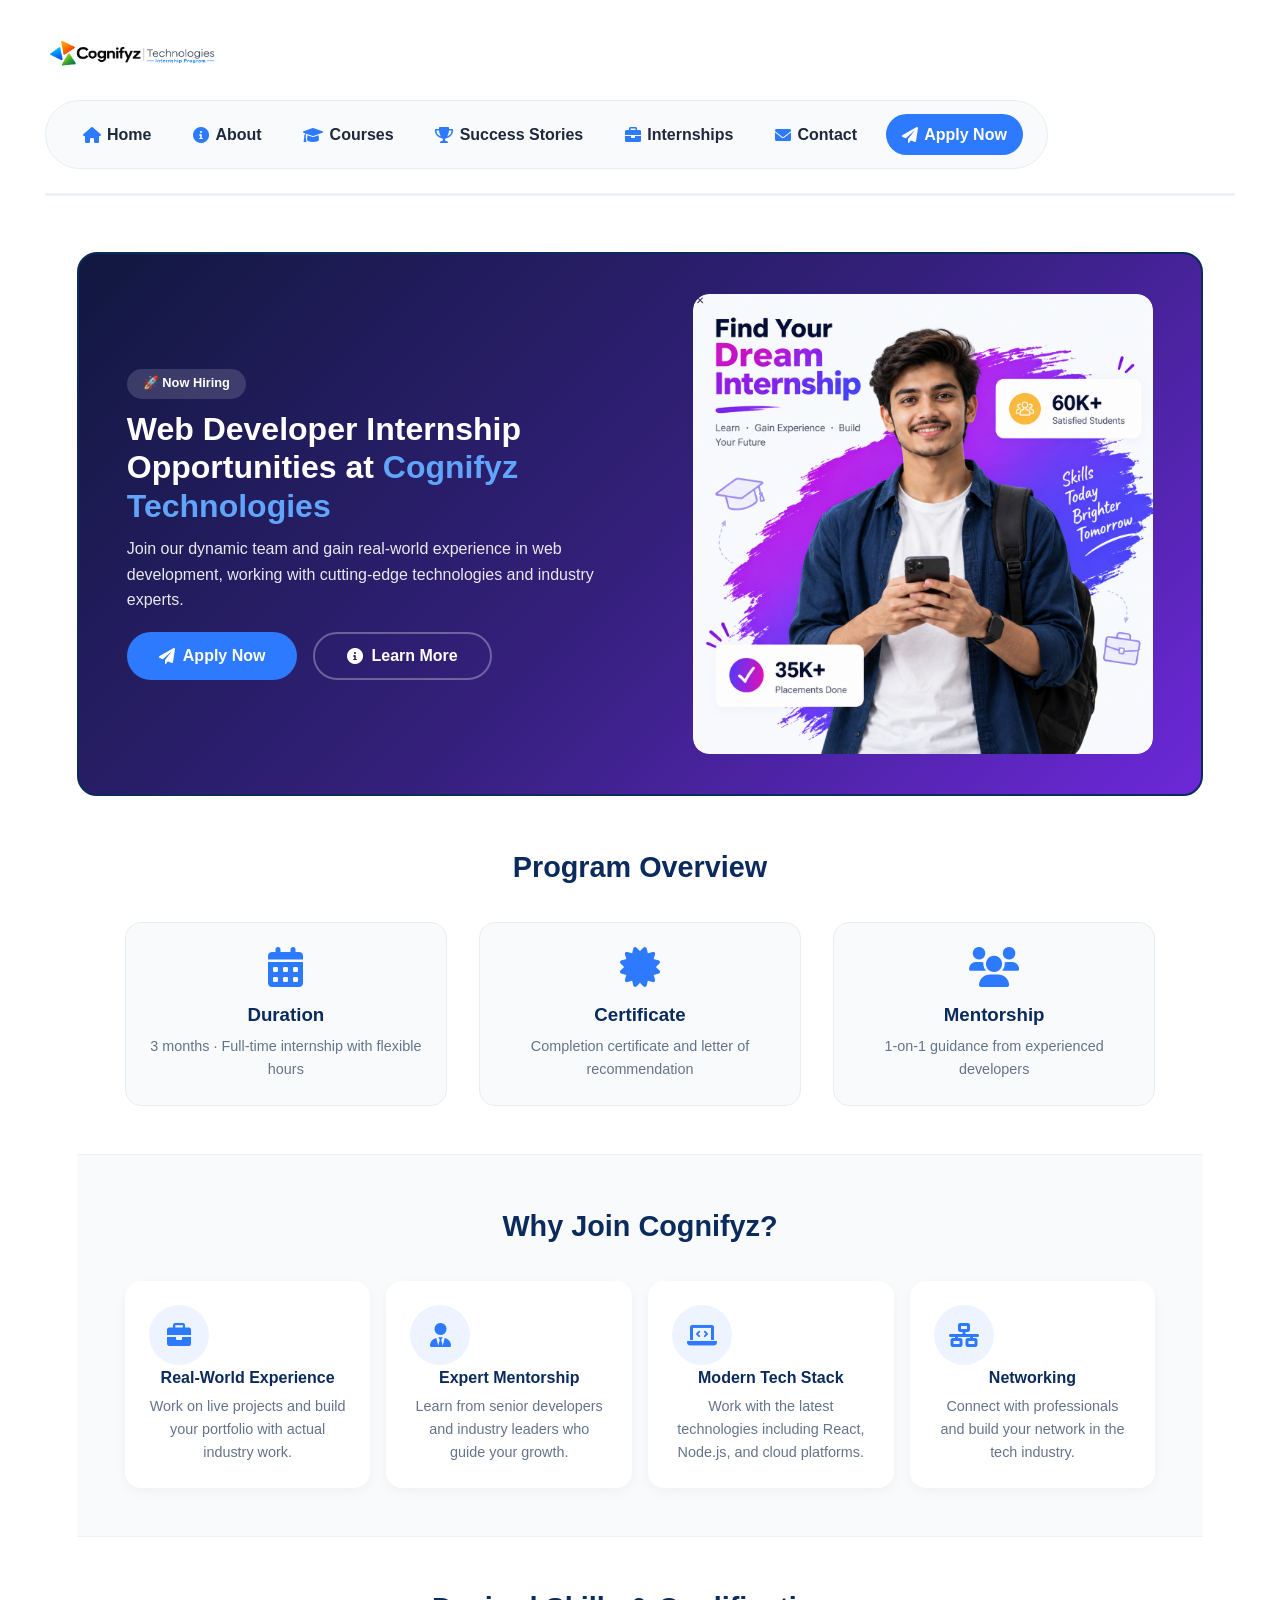
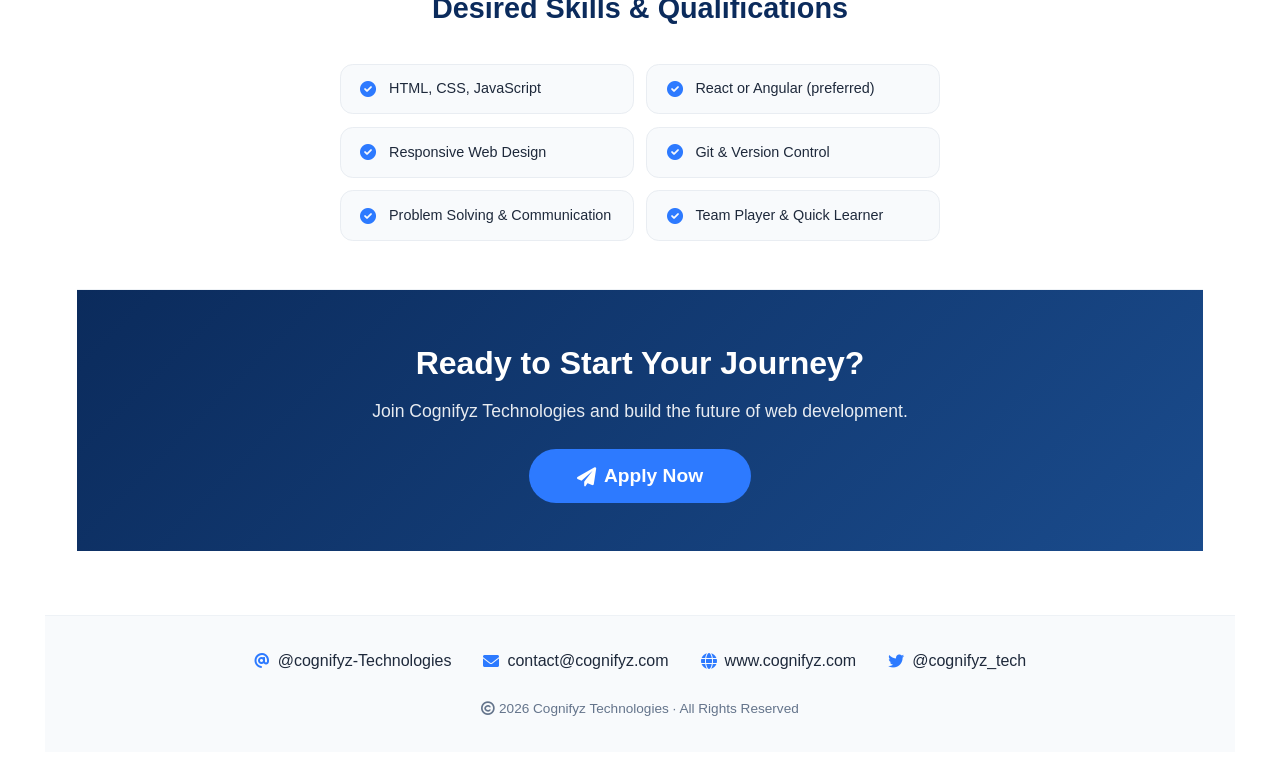
<file: frontend/index_test_nav.html>
<!DOCTYPE html>
<html lang="en">
<head>
    <meta charset="UTF-8" />
    <meta name="viewport" content="width=device-width, initial-scale=1.0" />
    <title>Level 3 · Cognifyz Image & Landing Page</title>
    
    <!-- External CSS -->
    <link rel="stylesheet" href="style_test_nav.css" />
    
    <!-- Font Awesome Icons -->
    <link rel="stylesheet" href="https://cdnjs.cloudflare.com/ajax/libs/font-awesome/6.0.0-beta3/css/all.min.css" />
</head>
<body class="home-page">
    <div class="container">
        <!-- Header -->
        <header class="main-header">
            <div class="header-brand-row">
                <a class="site-logo" href="index.html" aria-label="Cognifyz home">
                    <img src="imges/web logo.png" alt="Cognifyz"/>
                </a>
            </div>
            <nav class="header-navigation" aria-label="Main navigation">
                <a href="index.html" class="header-nav-link">
                    <i class="fas fa-home"></i> Home
                </a>
                <a href="about.html" class="header-nav-link">
                    <i class="fas fa-info-circle"></i> About
                </a>
                <a href="courses.html" class="header-nav-link">
                    <i class="fas fa-graduation-cap"></i> Courses
                </a>
                <a href="success-stories.html" class="header-nav-link">
                    <i class="fas fa-trophy"></i> Success Stories
                </a>
                <a href="internships.html" class="header-nav-link">
                    <i class="fas fa-briefcase"></i> Internships
                </a>
            

                <a href="contact.html" class="header-nav-link">
                    <i class="fas fa-envelope"></i> Contact
                </a>
                <button class="header-apply-button" id="applyNowNav" type="button">
                    <i class="fas fa-paper-plane"></i> Apply Now
                </button>
            </nav>
        </header>

        <!-- About Page -->
        <section class="task-section about-page" id="aboutPage">
            <div class="about-content">
                <span class="about-badge"><i class="fas fa-building"></i> About Cognifyz</span>
                <h1>Building smarter digital solutions</h1>
                <p class="about-lead">
                    Cognifyz Technologies helps organizations turn ideas and data into practical,
                    intelligent products through modern technology and thoughtful engineering.
                </p>
                <div class="about-grid">
                    <div class="about-card">
                        <i class="fas fa-lightbulb"></i>
                        <h2>Our Mission</h2>
                        <p>Make emerging technologies useful, accessible, and impactful for real businesses.</p>
                    </div>
                    <div class="about-card">
                        <i class="fas fa-users"></i>
                        <h2>Our People</h2>
                        <p>Curious developers, analysts, and mentors who learn together and build with purpose.</p>
                    </div>
                    <div class="about-card">
                        <i class="fas fa-rocket"></i>
                        <h2>Our Approach</h2>
                        <p>We combine clear strategy, reliable code, and continuous improvement to deliver results.</p>
                    </div>
                </div>
            </div>
        </section>

        <!-- Courses Page -->
        <section class="task-section courses-page" id="coursesPage">
            <div class="courses-content">
                <span class="about-badge"><i class="fas fa-graduation-cap"></i> Courses</span>
                <h1>Learn the skills that move ideas forward</h1>
                <p class="about-lead">
                    Explore practical learning paths designed to help you build confidence with modern technology.
                </p>
                <div class="courses-grid">
                    <article class="course-card">
                        <i class="fas fa-robot"></i>
                        <h2>Artificial Intelligence</h2>
                        <p>Explore intelligent systems that help solve modern business challenges.</p>
                    </article>
                    <article class="course-card">
                        <i class="fas fa-brain"></i>
                        <h2>Machine Learning</h2>
                        <p>Learn how data and intelligent models solve real problems.</p>
                    </article>
                    <article class="course-card">
                        <i class="fas fa-chart-line"></i>
                        <h2>Data Analytics</h2>
                        <p>Turn information into clear insights and better decisions.</p>
                    </article>
                    <article class="course-card">
                        <i class="fas fa-code"></i>
                        <h2>Web Development</h2>
                        <p>Build responsive websites with HTML, CSS, and JavaScript.</p>
                    </article>
                    <article class="course-card">
                        <i class="fas fa-cloud"></i>
                        <h2>Cloud Computing</h2>
                        <p>Design scalable and secure solutions for the modern cloud.</p>
                    </article>
                    <article class="course-card">
                        <i class="fas fa-shield-alt"></i>
                        <h2>Cybersecurity</h2>
                        <p>Learn practical ways to protect systems, users, and data.</p>
                    </article>
                </div>
            </div>
        </section>

        <!-- Success Stories -->
        <section class="task-section success-stories" id="successStories">
            <div class="success-content">
                <span class="about-badge"><i class="fas fa-trophy"></i> Success Stories</span>
                <h1>Results that speak for themselves</h1>
                <p class="about-lead">
                    Our learners and partners turn focused learning into practical, measurable progress.
                </p>
                <div class="success-stats">
                    <div class="success-stat">
                        <strong>50+</strong>
                        <span>Projects delivered</span>
                    </div>
                    <div class="success-stat">
                        <strong>100+</strong>
                        <span>Learners supported</span>
                    </div>
                    <div class="success-stat">
                        <strong>4.9/5</strong>
                        <span>Average experience rating</span>
                    </div>
                </div>
                <div class="story-grid">
                    <article class="story-card">
                        <img class="story-avatar" src="imges/boy.png" alt="Aarav Sharma" />
                        <blockquote>“The projects helped me turn classroom knowledge into a portfolio I could confidently share.”</blockquote>
                        <h2>Aarav Sharma</h2>
                        <p>Web Development Graduate</p>
                    </article>
                    <article class="story-card">
                        <img class="story-avatar" src="imges/boy.png" alt="Priya Mehta" />
                        <blockquote>“The mentorship made complex data problems feel clear, practical, and achievable.”</blockquote>
                        <h2>Priya Mehta</h2>
                        <p>Data Analytics Learner</p>
                    </article>
                    <article class="story-card">
                        <img class="story-avatar" src="imges/boy.png" alt="Rohan Kapoor" />
                        <blockquote>“Our team moved from an idea to a reliable product with a process we can repeat.”</blockquote>
                        <h2>Rohan Kapoor</h2>
                        <p>Technology Partner</p>
                    </article>
                </div>
            </div>
        </section>

        <!-- ========== TASK 3.1: Image Gallery ========== -->
        <section class="task-section" id="internshipOpportunities">
            <div class="task-content">
                <h2 class="section-title"> Internships Opportunities</h2>
            
                
                <!-- Gallery Grid -->
                <div class="gallery-grid" id="galleryGrid">
                    <div class="gallery-item" data-title="AI Technology">
                        <div class="thumbnail">
                            <i class="fas fa-robot"></i>
                            <span>AI</span>
                        </div>
                        <div class="gallery-overlay">
                            <i class="fas fa-search-plus"></i>
                            <span>Click to enlarge</span>
                        </div>
                    </div>
                    
                    <div class="gallery-item" data-title="Machine Learning">
                        <div class="thumbnail">
                            <i class="fas fa-brain"></i>
                            <span>ML</span>
                        </div>
                        <div class="gallery-overlay">
                            <i class="fas fa-search-plus"></i>
                            <span>Click to enlarge</span>
                        </div>
                    </div>
                    
                    <div class="gallery-item" data-title="Data Analytics">
                        <div class="thumbnail">
                            <i class="fas fa-chart-line"></i>
                            <span>Analytics</span>
                        </div>
                        <div class="gallery-overlay">
                            <i class="fas fa-search-plus"></i>
                            <span>Click to enlarge</span>
                        </div>
                    </div>
                    
                    <div class="gallery-item" data-title="Web Development">
                        <div class="thumbnail">
                            <i class="fas fa-code"></i>
                            <span>Web Dev</span>
                        </div>
                        <div class="gallery-overlay">
                            <i class="fas fa-search-plus"></i>
                            <span>Click to enlarge</span>
                        </div>
                    </div>
                    
                    <div class="gallery-item" data-title="Cloud Computing">
                        <div class="thumbnail">
                            <i class="fas fa-cloud"></i>
                            <span>Cloud</span>
                        </div>
                        <div class="gallery-overlay">
                            <i class="fas fa-search-plus"></i>
                            <span>Click to enlarge</span>
                        </div>
                    </div>
                    
                    <div class="gallery-item" data-title="Cybersecurity">
                        <div class="thumbnail">
                            <i class="fas fa-shield-alt"></i>
                            <span>Security</span>
                        </div>
                        <div class="gallery-overlay">
                            <i class="fas fa-search-plus"></i>
                            <span>Click to enlarge</span>
                        </div>
                    </div>
                </div>

                <!-- Lightbox Modal -->
                <div class="lightbox" id="lightbox">
                    <span class="lightbox-close" id="lightboxClose">&times;</span>
                    <div class="lightbox-content" id="lightboxContent">
                        <div class="lightbox-icon">
                            <i class="fas fa-image"></i>
                        </div>
                        <h3 id="lightboxTitle">Image Title</h3>
                        <p id="lightboxDesc">Click the close button or outside to close</p>
                    </div>
                </div>
            </div>
        </section>

        <!-- ========== TASK 3.2: Image Slideshow ========== -->
        <section class="task-section" id="imageSlideshow">
            <div class="task-content">
                <h2 class="section-title">Top Tech Internship Opportunities</h2>
                
                <!-- Slideshow Container -->
                <div class="slideshow-container">
                    <div class="slideshow-track" id="slideshowTrack">
                        <!-- Slide 1 -->
                        <div class="slide active">
                            <div class="slide-content" style="background: linear-gradient(135deg, #0b2b5c, #1a4b8c);">
                                <i class="fas fa-robot"></i>
                                <h3>Artificial Intelligence</h3>
                                <p>Transforming businesses with intelligent solutions</p>
                            </div>
                        </div>
                        <!-- Slide 2 -->
                        <div class="slide">
                            <div class="slide-content" style="background: linear-gradient(135deg, #2d7aff, #1a4b8c);">
                                <i class="fas fa-brain"></i>
                                <h3>Machine Learning</h3>
                                <p>Data-driven predictions and insights</p>
                            </div>
                        </div>
                        <!-- Slide 3 -->
                        <div class="slide">
                            <div class="slide-content" style="background: linear-gradient(135deg, #e84c3d, #c0392b);">
                                <i class="fas fa-chart-line"></i>
                                <h3>Data Analytics</h3>
                                <p>Transform raw data into actionable intelligence</p>
                            </div>
                        </div>
                        <!-- Slide 4 -->
                        <div class="slide">
                            <div class="slide-content" style="background: linear-gradient(135deg, #2ecc71, #27ae60);">
                                <i class="fas fa-code"></i>
                                <h3>Web Development</h3>
                                <p>Building the future of the web</p>
                            </div>
                        </div>
                        <!-- Slide 5 -->
                        <div class="slide">
                            <div class="slide-content" style="background: linear-gradient(135deg, #f39c12, #e67e22);">
                                <i class="fas fa-cloud"></i>
                                <h3>Cloud Solutions</h3>
                                <p>Scalable and secure cloud infrastructure</p>
                            </div>
                        </div>
                    </div>
                    
                    <!-- Slideshow Controls -->
                    <button class="slideshow-btn prev-btn" id="prevSlide">
                        <i class="fas fa-chevron-left"></i>
                    </button>
                    <button class="slideshow-btn next-btn" id="nextSlide">
                        <i class="fas fa-chevron-right"></i>
                    </button>
                    
                    <!-- Indicators -->
                    <div class="slideshow-indicators" id="slideIndicators">
                        <span class="indicator active" data-slide="0"></span>
                        <span class="indicator" data-slide="1"></span>
                        <span class="indicator" data-slide="2"></span>
                        <span class="indicator" data-slide="3"></span>
                        <span class="indicator" data-slide="4"></span>
                    </div>
                </div>
            </div>
        </section>

        <!-- ========== TASK 3.3: Landing Page ========== -->
        <section class="task-section" id="landingPage">
            <div class="task-content">
                <!-- Landing Page -->
                <div class="landing-page">
                    <!-- Hero Section -->
                    <div class="landing-hero">
                        <div class="hero-content">
                            <span class="hero-badge">🚀 Now Hiring</span>
                            <h1>Web Developer Internship <br/>Opportunities at <span class="highlight">Cognifyz Technologies</span></h1>
                            <p class="hero-text">
                                Join our dynamic team and gain real-world experience in web development, 
                                working with cutting-edge technologies and industry experts.
                            </p>
                            <div class="hero-buttons">
                                <button class="cta-primary" id="applyNowBtn">
                                    <i class="fas fa-paper-plane"></i> Apply Now
                                </button>
                                <button class="cta-secondary" id="learnMoreBtn">
                                    <i class="fas fa-info-circle"></i> Learn More
                                </button>
                            </div>
                        </div>
                        <div class="hero-image">
                            <img src="imges/boy.png" alt="Intern learning web development" />
                        </div>
                    </div>

                    <!-- Program Overview -->
                    <div class="landing-section">
                        <h2 class="section-title">Program Overview</h2>
                        <div class="overview-grid">
                            <div class="overview-item">
                                <i class="fas fa-calendar-alt"></i>
                                <h3>Duration</h3>
                                <p>3 months · Full-time internship with flexible hours</p>
                            </div>
                            <div class="overview-item">
                                <i class="fas fa-certificate"></i>
                                <h3>Certificate</h3>
                                <p>Completion certificate and letter of recommendation</p>
                            </div>
                            <div class="overview-item">
                                <i class="fas fa-users"></i>
                                <h3>Mentorship</h3>
                                <p>1-on-1 guidance from experienced developers</p>
                            </div>
                        </div>
                    </div>

                    <!-- Highlights / Benefits -->
                    <div class="landing-section highlights-section">
                        <h2 class="section-title">Why Join Cognifyz?</h2>
                        <div class="highlights-grid">
                            <div class="highlight-item">
                                <div class="highlight-icon">
                                    <i class="fas fa-briefcase"></i>
                                </div>
                                <h4>Real-World Experience</h4>
                                <p>Work on live projects and build your portfolio with actual industry work.</p>
                            </div>
                            <div class="highlight-item">
                                <div class="highlight-icon">
                                    <i class="fas fa-user-tie"></i>
                                </div>
                                <h4>Expert Mentorship</h4>
                                <p>Learn from senior developers and industry leaders who guide your growth.</p>
                            </div>
                            <div class="highlight-item">
                                <div class="highlight-icon">
                                    <i class="fas fa-laptop-code"></i>
                                </div>
                                <h4>Modern Tech Stack</h4>
                                <p>Work with the latest technologies including React, Node.js, and cloud platforms.</p>
                            </div>
                            <div class="highlight-item">
                                <div class="highlight-icon">
                                    <i class="fas fa-network-wired"></i>
                                </div>
                                <h4>Networking</h4>
                                <p>Connect with professionals and build your network in the tech industry.</p>
                            </div>
                        </div>
                    </div>

                    <!-- Qualifications -->
                    <div class="landing-section qualifications-section">
                        <h2 class="section-title">Desired Skills & Qualifications</h2>
                        <div class="qualifications-grid">
                            <div class="qualification-item">
                                <i class="fas fa-check-circle"></i>
                                <span>HTML, CSS, JavaScript</span>
                            </div>
                            <div class="qualification-item">
                                <i class="fas fa-check-circle"></i>
                                <span>React or Angular (preferred)</span>
                            </div>
                            <div class="qualification-item">
                                <i class="fas fa-check-circle"></i>
                                <span>Responsive Web Design</span>
                            </div>
                            <div class="qualification-item">
                                <i class="fas fa-check-circle"></i>
                                <span>Git & Version Control</span>
                            </div>
                            <div class="qualification-item">
                                <i class="fas fa-check-circle"></i>
                                <span>Problem Solving & Communication</span>
                            </div>
                            <div class="qualification-item">
                                <i class="fas fa-check-circle"></i>
                                <span>Team Player & Quick Learner</span>
                            </div>
                        </div>
                    </div>

                    <!-- CTA Section -->
                    <div class="landing-cta">
                        <h2>Ready to Start Your Journey?</h2>
                        <p>Join Cognifyz Technologies and build the future of web development.</p>
                        <button class="cta-primary large" id="applyNowBtn2">
                            <i class="fas fa-paper-plane"></i> Apply Now
                        </button>
                    </div>

                </div>
            </div>
        </section>

        <!-- Contact Page -->
        <section class="task-section contact-page" id="contactPage">
            <div class="contact-content">
                <div class="contact-intro">
                    <span class="about-badge"><i class="fas fa-paper-plane"></i> Get in touch</span>
                    <h1>Let's build something useful together</h1>
                    <p>Have a project, internship question, or collaboration idea? Send us a message.</p>
                    <div class="contact-details">
                        <p><i class="fas fa-envelope"></i> contact@cognifyz.com</p>
                        <p><i class="fas fa-globe"></i> www.cognifyz.com</p>
                        <p><i class="fas fa-clock"></i> Monday - Friday, 9:00 AM - 6:00 PM</p>
                    </div>
                </div>
                <form class="contact-form" id="contactForm">
                    <label for="contactName">Name</label>
                    <input id="contactName" name="name" type="text" placeholder="Your name" required />
                    <label for="contactEmail">Email</label>
                    <input id="contactEmail" name="email" type="email" placeholder="you@example.com" required />
                    <label for="contactMessage">Message</label>
                    <textarea id="contactMessage" name="message" rows="4" placeholder="How can we help?" required></textarea>
                    <button class="cta-primary" type="submit">
                        <i class="fas fa-paper-plane"></i> Send Message
                    </button>
                    <p class="contact-success" id="contactSuccess" role="status"></p>
                </form>
            </div>
        </section>

        <!-- Footer below the image slideshow -->
        <footer class="landing-footer" id="pageFooter">
            <div class="footer-contact">
                <div class="contact-item">
                    <i class="fas fa-at"></i>
                    <span>@cognifyz-Technologies</span>
                </div>
                <div class="contact-item">
                    <i class="fas fa-envelope"></i>
                    <span>contact@cognifyz.com</span>
                </div>
                <div class="contact-item">
                    <i class="fas fa-globe"></i>
                    <span>www.cognifyz.com</span>
                </div>
                <div class="contact-item">
                    <i class="fab fa-twitter"></i>
                    <span>@cognifyz_tech</span>
                </div>
            </div>
            
            <div class="footer-copy">
                <p><i class="far fa-copyright"></i> 2026 Cognifyz Technologies · All Rights Reserved</p>
            </div>
        </footer>
    </div>

    <!-- External JavaScript -->
    <script src="script.js"></script>
</body>
</html>
</file>
<file: style.css>
/* ============================================
   LEVEL 3 · COGNIFYZ IMAGE & LANDING PAGE
   Complete CSS Styles
   ============================================ */

/* ---------- Global Reset ---------- */
* {
    margin: 0;
    padding: 0;
    box-sizing: border-box;
    font-family: 'Inter', -apple-system, BlinkMacSystemFont, 'Segoe UI', Roboto, sans-serif;
}

body {
    background: #ffffff;
    color: #1e293b;
    line-height: 1.6;
    padding: 0;
    min-height: 100vh;
}

.home-page #aboutPage,
.home-page #coursesPage,
.home-page #successStories,
.home-page #internshipOpportunities,
.home-page #imageSlideshow,
.home-page #contactPage {
    display: none;
}

/* ---------- Container ---------- */
.container {
    width: 100%;
    max-width: 100%;
    min-height: 100vh;
    margin: 0;
    background: #ffffff;
    border-radius: 0;
    padding: 1.5rem clamp(1.5rem, 3.5vw, 4rem);
    box-shadow: none;
    display: flex;
    flex-direction: column;
}

#landingPage {
    order: 1;
    background: transparent;
    border: none;
    box-shadow: none;
}

.main-header {
    order: 0;
    width: 100%;
    flex: 0 0 auto;
}

#aboutPage {
    order: 2;
}

#coursesPage {
    order: 3;
}

#successStories {
    order: 4;
}

#internshipOpportunities {
    order: 5;
}

#imageSlideshow {
    order: 6;
}

.landing-footer {
    order: 8;
}

.contact-page {
    order: 7;
    background: #f8fafc;
}

.task-section,
.landing-footer {
    width: 100%;
    flex: 0 0 auto;
}

.contact-content {
    display: grid;
    grid-template-columns: 1fr 1fr;
    gap: 2.5rem;
    align-items: start;
    max-width: none;
    margin: 0 auto;
}

.contact-intro h1 {
    color: #0b2b5c;
    font-size: 2rem;
    margin: 1rem 0 0.8rem;
}

.contact-intro > p {
    color: #475569;
    font-size: 1rem;
    margin-bottom: 1.5rem;
}

.contact-details {
    display: grid;
    gap: 0.8rem;
}

.contact-details p {
    color: #1e293b;
    display: flex;
    align-items: center;
    gap: 0.7rem;
}

.contact-details i {
    color: #2d7aff;
    width: 1rem;
}

.contact-form {
    display: grid;
    gap: 0.5rem;
    background: white;
    border: 1px solid #e9edf2;
    border-radius: 1rem;
    padding: 1.5rem;
}

.contact-form label {
    color: #0b2b5c;
    font-size: 0.85rem;
    font-weight: 700;
    margin-top: 0.3rem;
}

.contact-form input,
.contact-form textarea {
    width: 100%;
    border: 1px solid #d0d9e6;
    border-radius: 0.6rem;
    padding: 0.7rem 0.8rem;
    color: #1e293b;
    font: inherit;
    resize: vertical;
}

.contact-form input:focus,
.contact-form textarea:focus {
    outline: 2px solid #bfdbfe;
    border-color: #2d7aff;
}

.contact-success {
    color: #065f46;
    font-size: 0.85rem;
    min-height: 1.2rem;
}

/* ---------- Header ---------- */
.main-header {
    text-align: center;
    padding-bottom: 1.5rem;
    border-bottom: 3px solid #eef2f6;
    margin-bottom: 2rem;
}

.header-brand-row {
    display: flex;
    align-items: center;
    justify-content: flex-start;
    gap: 1.25rem;
    flex-wrap: wrap;
    margin-bottom: 0.8rem;
}

.site-logo {
    display: block;
    width: fit-content;
}

.site-logo img {
    display: block;
    width: min(380px, 70vw);
    height: auto;
    max-height: 110px;
    object-fit: contain;
}

.main-header h1 {
    font-size: 2.2rem;
    background: linear-gradient(135deg, #0b2b5c, #1a4b8c);
    -webkit-background-clip: text;
    -webkit-text-fill-color: transparent;
    background-clip: text;
    margin-bottom: 0.3rem;
}

.main-header h1 i {
    -webkit-text-fill-color: #2d7aff;
    margin-right: 0.5rem;
}

.subtitle {
    color: #475569;
    font-size: 1.1rem;
    margin-bottom: 0;
}

.header-navigation {
    display: flex;
    gap: 1.5rem;
    flex-wrap: wrap;
    width: fit-content;
    max-width: 100%;
    background: #f8fafc;
    padding: 0.8rem 1.5rem;
    border-radius: 60px;
    border: 1px solid #e9edf2;
    justify-content: center;
    margin: 0 auto 1rem;
}

.header-nav-link {
    color: #1e293b;
    text-decoration: none;
    font-weight: 600;
    padding: 0.4rem 0.8rem;
    border-radius: 30px;
    transition: all 0.3s;
    display: flex;
    align-items: center;
    gap: 0.4rem;
}

.header-nav-link i {
    color: #2d7aff;
}

.header-nav-link:hover {
    background: #0b2b5c;
    color: white;
}

.header-nav-link:hover i {
    color: white;
}

.header-apply-button {
    border: none;
    border-radius: 30px;
    padding: 0.5rem 1rem;
    background: #2d7aff;
    color: white;
    font: inherit;
    font-weight: 700;
    cursor: pointer;
    display: inline-flex;
    align-items: center;
    gap: 0.4rem;
    transition: background 0.3s, transform 0.3s;
}

.header-apply-button:hover {
    background: #1a4b8c;
    transform: translateY(-2px);
}

.badge-group {
    display: flex;
    justify-content: center;
    gap: 0.8rem;
    flex-wrap: wrap;
}

.badge {
    background: #eef4ff;
    color: #1a4b8c;
    padding: 0.3rem 1.2rem;
    border-radius: 30px;
    font-size: 0.8rem;
    font-weight: 600;
    letter-spacing: 0.3px;
}

/* ---------- About Page ---------- */
.about-page {
    background: linear-gradient(135deg, #f8fbff, #eef4ff);
}

.about-content {
    max-width: none;
    margin: 0 auto;
    text-align: center;
}

.about-badge {
    display: inline-flex;
    align-items: center;
    gap: 0.4rem;
    color: #1a4b8c;
    background: #dbeafe;
    padding: 0.35rem 1rem;
    border-radius: 30px;
    font-size: 0.85rem;
    font-weight: 700;
}

.about-content h1 {
    margin: 1rem 0 0.8rem;
    color: #0b2b5c;
    font-size: 2rem;
}

.about-lead {
    max-width: 720px;
    margin: 0 auto 2rem;
    color: #475569;
    font-size: 1.05rem;
}

.about-grid {
    display: grid;
    grid-template-columns: repeat(3, 1fr);
    gap: 1rem;
    text-align: left;
}

.about-card {
    background: white;
    border: 1px solid #e9edf2;
    border-radius: 1rem;
    padding: 1.4rem;
}

.about-card > i {
    color: #2d7aff;
    font-size: 1.6rem;
    margin-bottom: 0.7rem;
}

.about-card h2 {
    color: #0b2b5c;
    font-size: 1.05rem;
    margin-bottom: 0.4rem;
}

.about-card p {
    color: #64748b;
    font-size: 0.9rem;
}

.courses-page {
    background: #f8fafc;
}

.courses-content {
    max-width: none;
    margin: 0 auto;
    text-align: center;
}

.courses-content h1 {
    color: #0b2b5c;
    font-size: 2rem;
    margin: 1rem 0 0.8rem;
}

.courses-grid {
    display: grid;
    grid-template-columns: repeat(3, 1fr);
    gap: 1rem;
    text-align: left;
}

.course-card {
    background: white;
    border: 1px solid #e9edf2;
    border-radius: 1rem;
    padding: 1.4rem;
}

.course-card > i {
    color: #2d7aff;
    font-size: 1.6rem;
    margin-bottom: 0.7rem;
}

.course-card h2 {
    color: #0b2b5c;
    font-size: 1.05rem;
    margin-bottom: 0.4rem;
}

.course-card p {
    color: #64748b;
    font-size: 0.9rem;
}

.success-stories {
    background: linear-gradient(135deg, #fbfaff 0%, #f1ecff 100%);
}

.success-content {
    max-width: none;
    margin: 0 auto;
    text-align: center;
}

.success-content h1 {
    color: #0b2b5c;
    font-size: 2rem;
    margin: 1rem 0 0.8rem;
}

.success-stats {
    display: grid;
    grid-template-columns: repeat(3, 1fr);
    gap: 1rem;
    margin: 2rem 0;
}

.success-stat {
    background: linear-gradient(135deg, #171b4d, #5420a8);
    color: white;
    border-radius: 1rem;
    padding: 1.2rem;
}

.success-stat strong {
    display: block;
    color: #93c5fd;
    font-size: 1.8rem;
}

.success-stat span {
    font-size: 0.85rem;
}

.story-grid {
    display: grid;
    grid-template-columns: repeat(3, 1fr);
    gap: 1rem;
    text-align: left;
}

.story-card {
    background: white;
    border: 1px solid #e9edf2;
    border-radius: 1rem;
    padding: 1.4rem;
}

.story-avatar {
    display: block;
    width: 2.5rem;
    height: 2.5rem;
    border-radius: 50%;
    object-fit: cover;
    object-position: center top;
    border: 3px solid #c084fc;
    background: #ede9fe;
    color: #1a4b8c;
    font-weight: 800;
    margin-bottom: 1rem;
}

.story-card blockquote {
    color: #334155;
    font-size: 0.95rem;
    line-height: 1.6;
    margin-bottom: 1rem;
}

.story-card h2 {
    color: #0b2b5c;
    font-size: 1rem;
}

.story-card p {
    color: #64748b;
    font-size: 0.8rem;
}

/* ---------- Task Sections ---------- */
.task-section {
    background: #f1f7ff;
    border-radius: 1.5rem;
    padding: 1.5rem 2rem;
    margin-bottom: 2.5rem;
    border: 1px solid #e9edf2;
    transition: box-shadow 0.3s ease;
}

.task-section.success-stories {
    background: linear-gradient(135deg, #fbfaff 0%, #f1ecff 100%);
}

.task-section:hover {
    box-shadow: 0 4px 20px rgba(0, 0, 0, 0.05);
}

.task-header {
    display: flex;
    justify-content: space-between;
    align-items: center;
    flex-wrap: wrap;
    margin-bottom: 1.2rem;
    padding-bottom: 0.8rem;
    border-bottom: 2px dashed #d0d9e6;
}

.task-header h2 {
    font-size: 1.2rem;
    color: #0b2b5c;
    display: flex;
    align-items: center;
    gap: 0.6rem;
}

.task-header h2 i {
    color: #2d7aff;
}

.level-tag {
    background: #fef3c7;
    color: #92400e;
    padding: 0.2rem 1rem;
    border-radius: 30px;
    font-size: 0.7rem;
    font-weight: 700;
    letter-spacing: 0.5px;
}

.task-description {
    color: #475569;
    margin-bottom: 1.2rem;
    font-size: 0.95rem;
}

.hint-text {
    display: inline-block;
    background: #fef3c7;
    color: #92400e;
    padding: 0.2rem 0.8rem;
    border-radius: 30px;
    font-size: 0.8rem;
    margin-left: 0.5rem;
}

/* ============================================
   TASK 3.1: IMAGE GALLERY
   ============================================ */

.gallery-grid {
    display: grid;
    grid-template-columns: repeat(auto-fit, minmax(160px, 1fr));
    gap: 1.5rem;
    padding: 0.5rem 0;
}

.gallery-item {
    position: relative;
    cursor: pointer;
    border-radius: 1rem;
    overflow: hidden;
    box-shadow: 0 4px 12px rgba(0, 0, 0, 0.06);
    transition: all 0.3s ease;
    aspect-ratio: 1/1;
}

.gallery-item:hover {
    transform: translateY(-5px);
    box-shadow: 0 8px 24px rgba(0, 0, 0, 0.12);
}

.gallery-item .thumbnail {
    width: 100%;
    height: 100%;
    background: linear-gradient(135deg, #eef4ff, #dbeafe);
    display: flex;
    flex-direction: column;
    align-items: center;
    justify-content: center;
    color: #0b2b5c;
    font-weight: 600;
    transition: all 0.3s;
}

.gallery-item .thumbnail i {
    font-size: 3rem;
    color: #2d7aff;
    margin-bottom: 0.5rem;
}

.gallery-item .thumbnail span {
    font-size: 0.9rem;
}

.gallery-overlay {
    position: absolute;
    top: 0;
    left: 0;
    width: 100%;
    height: 100%;
    background: rgba(11, 43, 92, 0.85);
    color: white;
    display: flex;
    flex-direction: column;
    align-items: center;
    justify-content: center;
    opacity: 0;
    transition: opacity 0.3s ease;
    gap: 0.5rem;
}

.gallery-item:hover .gallery-overlay {
    opacity: 1;
}

.gallery-overlay i {
    font-size: 2rem;
}

.gallery-overlay span {
    font-size: 0.85rem;
    font-weight: 500;
}

/* ---------- Lightbox ---------- */
.lightbox {
    display: none;
    position: fixed;
    top: 0;
    left: 0;
    width: 100%;
    height: 100%;
    background: rgba(0, 0, 0, 0.85);
    z-index: 1000;
    align-items: center;
    justify-content: center;
    animation: fadeIn 0.3s ease;
}

.lightbox.active {
    display: flex;
}

@keyframes fadeIn {
    from { opacity: 0; }
    to { opacity: 1; }
}

.lightbox-close {
    position: absolute;
    top: 30px;
    right: 40px;
    font-size: 3rem;
    color: white;
    cursor: pointer;
    transition: all 0.3s;
    z-index: 1001;
}

.lightbox-close:hover {
    transform: rotate(90deg);
    color: #2d7aff;
}

.lightbox-content {
    background: white;
    padding: 3rem 4rem;
    border-radius: 2rem;
    max-width: 500px;
    width: 90%;
    text-align: center;
    animation: slideUp 0.4s ease;
}

@keyframes slideUp {
    from { transform: translateY(50px); opacity: 0; }
    to { transform: translateY(0); opacity: 1; }
}

.lightbox-content .lightbox-icon i {
    font-size: 5rem;
    color: #2d7aff;
    margin-bottom: 1rem;
}

.lightbox-content h3 {
    color: #0b2b5c;
    font-size: 1.8rem;
    margin-bottom: 0.5rem;
}

.lightbox-content p {
    color: #64748b;
    font-size: 1rem;
}

/* ============================================
   TASK 3.2: IMAGE SLIDESHOW
   ============================================ */

.slideshow-container {
    position: relative;
    width: 100%;
    max-width: 1200px;
    margin: 0 auto;
    border-radius: 1.5rem;
    overflow: hidden;
    box-shadow: 0 8px 30px rgba(0, 0, 0, 0.12);
}

.slideshow-track {
    position: relative;
    width: 100%;
    height: 300px;
}

.slide {
    position: absolute;
    top: 0;
    left: 0;
    width: 100%;
    height: 100%;
    opacity: 0;
    transition: opacity 0.8s ease;
    display: flex;
    align-items: center;
    justify-content: center;
}

.slide.active {
    opacity: 1;
}

.slide-content {
    width: 100%;
    height: 100%;
    display: flex;
    flex-direction: column;
    align-items: center;
    justify-content: center;
    color: white;
    padding: 2rem;
    text-align: center;
}

.slide-content i {
    font-size: 4rem;
    margin-bottom: 1rem;
}

.slide-content h3 {
    font-size: 1.8rem;
    margin-bottom: 0.5rem;
}

.slide-content p {
    font-size: 1rem;
    opacity: 0.9;
}

/* Slideshow Buttons */
.slideshow-btn {
    position: absolute;
    top: 50%;
    transform: translateY(-50%);
    background: rgba(255, 255, 255, 0.2);
    backdrop-filter: blur(10px);
    color: white;
    border: 2px solid rgba(255, 255, 255, 0.3);
    border-radius: 50%;
    width: 44px;
    height: 44px;
    font-size: 1.2rem;
    cursor: pointer;
    transition: all 0.3s;
    z-index: 10;
    display: flex;
    align-items: center;
    justify-content: center;
}

.slideshow-btn:hover {
    background: rgba(255, 255, 255, 0.4);
    transform: translateY(-50%) scale(1.1);
}

.prev-btn {
    left: 20px;
}

.next-btn {
    right: 20px;
}

/* Indicators */
.slideshow-indicators {
    position: absolute;
    bottom: 20px;
    left: 50%;
    transform: translateX(-50%);
    display: flex;
    gap: 0.8rem;
    z-index: 10;
}

.slideshow-indicators .indicator {
    width: 12px;
    height: 12px;
    border-radius: 50%;
    background: rgba(255, 255, 255, 0.4);
    cursor: pointer;
    transition: all 0.3s;
}

.slideshow-indicators .indicator.active {
    background: white;
    transform: scale(1.2);
}

.slideshow-indicators .indicator:hover {
    background: rgba(255, 255, 255, 0.8);
}

/* ============================================
   TASK 3.3: LANDING PAGE
   ============================================ */

.landing-page {
    background: transparent;
    border-radius: 0;
    overflow: hidden;
    box-shadow: none;
}

/* Hero Section */
.landing-hero {
    display: grid;
    grid-template-columns: minmax(0, 1.2fr) minmax(300px, 460px);
    gap: 2rem;
    align-items: center;
    justify-content: space-between;
    padding: 2.5rem 3rem;
    background: linear-gradient(135deg, #11183f 0%, #34207c 52%, #6d28d9 100%);
    color: white;
    border: 2px solid #0b2b5c;
    border-radius: 1.25rem;
}

.hero-content {
    display: flex;
    min-width: 0;
    flex-direction: column;
    justify-content: center;
    gap: 0.7rem;
}

.hero-badge {
    display: inline-block;
    background: rgba(255, 255, 255, 0.15);
    padding: 0.3rem 1rem;
    border-radius: 30px;
    font-size: 0.8rem;
    font-weight: 600;
    width: fit-content;
}

.hero-content h1 {
    font-size: 2rem;
    line-height: 1.2;
}

.hero-content h1 .highlight {
    color: #60a5fa;
    -webkit-text-fill-color: #60a5fa;
}

.hero-text {
    font-size: 1rem;
    opacity: 0.9;
    max-width: 500px;
}

.hero-buttons {
    display: flex;
    gap: 1rem;
    flex-wrap: wrap;
    margin-top: 0.5rem;
}

.cta-primary {
    background: #2d7aff;
    color: white;
    border: none;
    padding: 0.8rem 2rem;
    border-radius: 60px;
    font-weight: 600;
    font-size: 1rem;
    cursor: pointer;
    transition: all 0.3s;
    display: inline-flex;
    align-items: center;
    gap: 0.5rem;
}

.cta-primary:hover {
    background: #1a4b8c;
    transform: translateY(-2px);
    box-shadow: 0 8px 24px rgba(45, 122, 255, 0.3);
}

.cta-primary.large {
    padding: 1rem 3rem;
    font-size: 1.2rem;
}

.cta-secondary {
    background: transparent;
    color: white;
    border: 2px solid rgba(255, 255, 255, 0.3);
    padding: 0.8rem 2rem;
    border-radius: 60px;
    font-weight: 600;
    font-size: 1rem;
    cursor: pointer;
    transition: all 0.3s;
    display: inline-flex;
    align-items: center;
    gap: 0.5rem;
}

.cta-secondary:hover {
    background: rgba(255, 255, 255, 0.1);
    border-color: white;
    transform: translateY(-2px);
}

.hero-image {
    display: flex;
    min-width: 0;
    align-items: center;
    justify-content: center;
    aspect-ratio: 1 / 1;
    overflow: hidden;
    border-radius: 1rem;
}

.hero-image img {
    display: block;
    width: 100%;
    height: 100%;
    max-width: 100%;
    aspect-ratio: 1 / 1;
    object-fit: cover;
    object-position: center;
    border-radius: 1rem;
}

/* Landing Sections */
.landing-section {
    padding: 3rem;
    border-bottom: 1px solid #eef2f6;
}

.section-title {
    font-size: 1.8rem;
    color: #0b2b5c;
    text-align: center;
    margin-bottom: 2rem;
}

/* Overview Grid */
.overview-grid {
    display: grid;
    grid-template-columns: repeat(3, 1fr);
    gap: 2rem;
}

.overview-item {
    text-align: center;
    padding: 1.5rem;
    background: #f8fafc;
    border-radius: 1rem;
    border: 1px solid #e9edf2;
    transition: all 0.3s;
}

.overview-item:hover {
    transform: translateY(-5px);
    box-shadow: 0 8px 24px rgba(0, 0, 0, 0.06);
}

.overview-item i {
    font-size: 2.5rem;
    color: #2d7aff;
    margin-bottom: 0.8rem;
}

.overview-item h3 {
    color: #0b2b5c;
    margin-bottom: 0.3rem;
}

.overview-item p {
    color: #64748b;
    font-size: 0.9rem;
}

/* Highlights Grid */
.highlights-section {
    background: #f8fafc;
}

.highlights-grid {
    display: grid;
    grid-template-columns: repeat(4, 1fr);
    gap: 1.5rem;
}

.highlight-item {
    background: white;
    padding: 1.5rem;
    border-radius: 1rem;
    text-align: center;
    box-shadow: 0 4px 12px rgba(0, 0, 0, 0.04);
    transition: all 0.3s;
}

.highlight-item:hover {
    transform: translateY(-5px);
    box-shadow: 0 8px 24px rgba(0, 0, 0, 0.08);
}

.highlight-icon {
    width: 60px;
    height: 60px;
    background: #eef4ff;
    border-radius: 50%;
    display: flex;
    align-items: center;
    justify-content: center;
    margin: 0 auto 1rem;
}

.highlight-icon i {
    font-size: 1.5rem;
    color: #2d7aff;
}

.highlight-item h4 {
    color: #0b2b5c;
    margin-bottom: 0.3rem;
}

.highlight-item p {
    color: #64748b;
    font-size: 0.9rem;
}

/* Qualifications */
.qualifications-grid {
    display: grid;
    grid-template-columns: repeat(2, 1fr);
    gap: 0.8rem;
    max-width: 600px;
    margin: 0 auto;
}

.qualification-item {
    display: flex;
    align-items: center;
    gap: 0.8rem;
    padding: 0.8rem 1.2rem;
    background: #f8fafc;
    border-radius: 0.8rem;
    border: 1px solid #e9edf2;
    transition: all 0.3s;
}

.qualification-item:hover {
    background: #eef4ff;
    border-color: #2d7aff;
}

.qualification-item i {
    color: #2d7aff;
}

.qualification-item span {
    color: #1e293b;
    font-weight: 500;
    font-size: 0.9rem;
}

/* CTA Section */
.landing-cta {
    background: linear-gradient(135deg, #0b2b5c, #1a4b8c);
    color: white;
    text-align: center;
    padding: 3rem;
}

.landing-cta h2 {
    font-size: 2rem;
    margin-bottom: 0.5rem;
}

.landing-cta p {
    font-size: 1.1rem;
    opacity: 0.9;
    margin-bottom: 1.5rem;
}

/* Landing Footer */
.landing-footer {
    background: #f8fafc;
    padding: 2rem 3rem;
    border-top: 1px solid #eef2f6;
}

.footer-contact {
    display: flex;
    justify-content: center;
    flex-wrap: wrap;
    gap: 2rem;
    margin-bottom: 1.5rem;
}

.contact-item {
    display: flex;
    align-items: center;
    gap: 0.5rem;
    color: #1e293b;
    font-weight: 500;
}

.contact-item i {
    color: #2d7aff;
}

.landing-footer .footer-tags {
    display: flex;
    justify-content: center;
    gap: 0.8rem;
    margin-bottom: 1rem;
}

.landing-footer .footer-tags span {
    background: white;
    padding: 0.2rem 0.8rem;
    border-radius: 30px;
    font-size: 0.75rem;
    font-weight: 600;
    color: #0b2b5c;
}

.landing-footer .footer-copy {
    text-align: center;
    color: #64748b;
    font-size: 0.85rem;
}

/* ============================================
   RESPONSIVE
   ============================================ */

@media (max-width: 1024px) {
    .landing-hero {
        grid-template-columns: 1fr;
        text-align: center;
    }
    
    .hero-content h1 {
        font-size: 2rem;
    }
    
    .hero-text {
        margin: 0 auto;
    }
    
    .hero-buttons {
        justify-content: center;
    }
    
    .hero-image {
        display: none;
    }
    
    .highlights-grid {
        grid-template-columns: repeat(2, 1fr);
    }
}

@media (max-width: 768px) {
    body {
        padding: 1rem;
    }

    .header-navigation {
        width: 100%;
        gap: 0.5rem;
        padding: 0.6rem 0.8rem;
    }
    
    .container {
        padding: 1.5rem;
        border-radius: 1.5rem;
    }
    
    .main-header h1 {
        font-size: 1.6rem;
    }
    
    .task-section {
        padding: 1rem 1.2rem;
    }
    
    .task-header {
        flex-direction: column;
        align-items: flex-start;
        gap: 0.5rem;
    }

    .about-content h1 {
        font-size: 1.6rem;
    }

    .about-grid {
        grid-template-columns: 1fr;
    }

    .courses-content h1 {
        font-size: 1.6rem;
    }

    .courses-grid {
        grid-template-columns: 1fr;
    }

    .success-content h1 {
        font-size: 1.6rem;
    }

    .success-stats,
    .story-grid {
        grid-template-columns: 1fr;
    }

    .contact-content {
        grid-template-columns: 1fr;
        gap: 1.5rem;
    }

    .contact-intro h1 {
        font-size: 1.6rem;
    }
    
    /* Gallery */
    .gallery-grid {
        grid-template-columns: repeat(3, 1fr);
        gap: 1rem;
    }
    
    .lightbox-content {
        padding: 2rem;
    }
    
    /* Slideshow */
    .slideshow-track {
        height: 250px;
    }
    
    .slide-content h3 {
        font-size: 1.3rem;
    }
    
    .slide-content i {
        font-size: 3rem;
    }
    
    .slideshow-btn {
        width: 36px;
        height: 36px;
        font-size: 1rem;
    }
    
    .prev-btn {
        left: 10px;
    }
    
    .next-btn {
        right: 10px;
    }
    
    /* Landing Page */
    .landing-hero {
        padding: 2rem;
    }
    
    .hero-content h1 {
        font-size: 1.6rem;
    }
    
    .landing-section {
        padding: 2rem;
    }
    
    .overview-grid {
        grid-template-columns: 1fr;
    }
    
    .highlights-grid {
        grid-template-columns: 1fr;
    }
    
    .qualifications-grid {
        grid-template-columns: 1fr;
    }
    
    .landing-cta {
        padding: 2rem;
    }
    
    .landing-cta h2 {
        font-size: 1.5rem;
    }
    
    .footer-contact {
        flex-direction: column;
        align-items: center;
        gap: 0.8rem;
    }
    
    .landing-footer {
        padding: 1.5rem;
    }
}

@media (max-width: 480px) {
    .container {
        padding: 1rem;
        border-radius: 1.2rem;
    }
    
    .gallery-grid {
        grid-template-columns: repeat(2, 1fr);
        gap: 0.8rem;
    }
    
    .gallery-item .thumbnail i {
        font-size: 2rem;
    }
    
    .slideshow-track {
        height: 200px;
    }
    
    .slide-content h3 {
        font-size: 1.1rem;
    }
    
    .slide-content i {
        font-size: 2.5rem;
    }
    
    .hero-buttons {
        flex-direction: column;
        align-items: center;
    }
    
    .cta-primary,
    .cta-secondary {
        width: 100%;
        justify-content: center;
    }
}
</file>
<file: frontend/style_test_nav.css>
/* ============================================
   LEVEL 3 · COGNIFYZ IMAGE & LANDING PAGE
   Complete CSS Styles
   ============================================ */

/* ---------- Global Reset ---------- */
* {
    margin: 0;
    padding: 0;
    box-sizing: border-box;
    font-family: 'Inter', -apple-system, BlinkMacSystemFont, 'Segoe UI', Roboto, sans-serif;
}

body {
    background: #ffffff;
    color: #1e293b;
    line-height: 1.6;
    padding: 0;
    min-height: 100vh;
}

.home-page #aboutPage,
.home-page #coursesPage,
.home-page #successStories,
.home-page #internshipOpportunities,
.home-page #imageSlideshow,
.home-page #contactPage {
    display: none;
}

/* ---------- Container ---------- */
.container {
    width: 100%;
    max-width: 100%;
    min-height: 100vh;
    margin: 0;
    background: #ffffff;
    border-radius: 0;
    padding: 1.5rem clamp(1.5rem, 3.5vw, 4rem);
    box-shadow: none;
    display: flex;
    flex-direction: column;
}

#landingPage {
    order: 1;
    background: transparent;
    border: none;
    box-shadow: none;
}

.main-header {
    order: 0;
    width: 100%;
    flex: 0 0 auto;
}

#aboutPage {
    order: 2;
}

#coursesPage {
    order: 3;
}

#successStories {
    order: 4;
}

#internshipOpportunities {
    order: 5;
}

#imageSlideshow {
    order: 6;
}

.landing-footer {
    order: 8;
}

.contact-page {
    order: 7;
    background: #f8fafc;
}

.task-section,
.landing-footer {
    width: 100%;
    flex: 0 0 auto;
}

.contact-content {
    display: grid;
    grid-template-columns: 1fr 1fr;
    gap: 2.5rem;
    align-items: start;
    max-width: none;
    margin: 0 auto;
}

.contact-intro h1 {
    color: #0b2b5c;
    font-size: 2rem;
    margin: 1rem 0 0.8rem;
}

.contact-intro > p {
    color: #475569;
    font-size: 1rem;
    margin-bottom: 1.5rem;
}

.contact-details {
    display: grid;
    gap: 0.8rem;
}

.contact-details p {
    color: #1e293b;
    display: flex;
    align-items: center;
    gap: 0.7rem;
}

.contact-details i {
    color: #2d7aff;
    width: 1rem;
}

.contact-form {
    display: grid;
    gap: 0.5rem;
    background: white;
    border: 1px solid #e9edf2;
    border-radius: 1rem;
    padding: 1.5rem;
}

.contact-form label {
    color: #0b2b5c;
    font-size: 0.85rem;
    font-weight: 700;
    margin-top: 0.3rem;
}

.contact-form input,
.contact-form textarea {
    width: 100%;
    border: 1px solid #d0d9e6;
    border-radius: 0.6rem;
    padding: 0.7rem 0.8rem;
    color: #1e293b;
    font: inherit;
    resize: vertical;
}

.contact-form input:focus,
.contact-form textarea:focus {
    outline: 2px solid #bfdbfe;
    border-color: #2d7aff;
}

.contact-success {
    color: #065f46;
    font-size: 0.85rem;
    min-height: 1.2rem;
}

/* ---------- Header ---------- */
.main-header {
    display: flex;
    align-items: center;
    justify-content: space-between;
    flex-wrap: wrap;
    gap: 1rem;
    padding-bottom: 1.5rem;
    border-bottom: 3px solid #eef2f6;
    margin-bottom: 2rem;
}

.header-brand-row {
    display: flex;
    align-items: center;
    margin-bottom: 0;
}

.site-logo {
    display: block;
    width: fit-content;
}

.site-logo img {
    display: block;
    width: auto;
    max-width: 260px;
    max-height: 60px;
    object-fit: contain;
}

.main-header h1 {
    font-size: 2.2rem;
    background: linear-gradient(135deg, #0b2b5c, #1a4b8c);
    -webkit-background-clip: text;
    -webkit-text-fill-color: transparent;
    background-clip: text;
    margin-bottom: 0.3rem;
}

.main-header h1 i {
    -webkit-text-fill-color: #2d7aff;
    margin-right: 0.5rem;
}

.subtitle {
    color: #475569;
    font-size: 1.1rem;
    margin-bottom: 0;
}

.header-navigation {
    display: flex;
    gap: 1rem;
    flex-wrap: wrap;
    width: fit-content;
    max-width: 100%;
    background: #f8fafc;
    padding: 0.8rem 1.5rem;
    border-radius: 60px;
    border: 1px solid #e9edf2;
    justify-content: center;
    margin: 0;
}

.header-nav-link {
    color: #1e293b;
    text-decoration: none;
    font-weight: 600;
    padding: 0.4rem 0.8rem;
    border-radius: 30px;
    transition: all 0.3s;
    display: flex;
    align-items: center;
    gap: 0.4rem;
}

.header-nav-link i {
    color: #2d7aff;
}

.header-nav-link:hover {
    background: #0b2b5c;
    color: white;
}

.header-nav-link:hover i {
    color: white;
}

.header-apply-button {
    border: none;
    border-radius: 30px;
    padding: 0.5rem 1rem;
    background: #2d7aff;
    color: white;
    font: inherit;
    font-weight: 700;
    cursor: pointer;
    display: inline-flex;
    align-items: center;
    gap: 0.4rem;
    transition: background 0.3s, transform 0.3s;
}

.header-apply-button:hover {
    background: #1a4b8c;
    transform: translateY(-2px);
}

.badge-group {
    display: flex;
    justify-content: center;
    gap: 0.8rem;
    flex-wrap: wrap;
}

.badge {
    background: #eef4ff;
    color: #1a4b8c;
    padding: 0.3rem 1.2rem;
    border-radius: 30px;
    font-size: 0.8rem;
    font-weight: 600;
    letter-spacing: 0.3px;
}

/* ---------- About Page ---------- */
.about-page {
    background: linear-gradient(135deg, #f8fbff, #eef4ff);
}

.about-content {
    max-width: none;
    margin: 0 auto;
    text-align: center;
}

.about-badge {
    display: inline-flex;
    align-items: center;
    gap: 0.4rem;
    color: #1a4b8c;
    background: #dbeafe;
    padding: 0.35rem 1rem;
    border-radius: 30px;
    font-size: 0.85rem;
    font-weight: 700;
}

.about-content h1 {
    margin: 1rem 0 0.8rem;
    color: #0b2b5c;
    font-size: 2rem;
}

.about-lead {
    max-width: 720px;
    margin: 0 auto 2rem;
    color: #475569;
    font-size: 1.05rem;
}

.about-grid {
    display: grid;
    grid-template-columns: repeat(3, 1fr);
    gap: 1rem;
    text-align: left;
}

.about-card {
    background: white;
    border: 1px solid #e9edf2;
    border-radius: 1rem;
    padding: 1.4rem;
}

.about-card > i {
    color: #2d7aff;
    font-size: 1.6rem;
    margin-bottom: 0.7rem;
}

.about-card h2 {
    color: #0b2b5c;
    font-size: 1.05rem;
    margin-bottom: 0.4rem;
}

.about-card p {
    color: #64748b;
    font-size: 0.9rem;
}

.courses-page {
    background: #f8fafc;
}

.courses-content {
    max-width: none;
    margin: 0 auto;
    text-align: center;
}

.courses-content h1 {
    color: #0b2b5c;
    font-size: 2rem;
    margin: 1rem 0 0.8rem;
}

.courses-grid {
    display: grid;
    grid-template-columns: repeat(3, 1fr);
    gap: 1rem;
    text-align: left;
}

.course-card {
    background: white;
    border: 1px solid #e9edf2;
    border-radius: 1rem;
    padding: 1.4rem;
}

.course-card > i {
    color: #2d7aff;
    font-size: 1.6rem;
    margin-bottom: 0.7rem;
}

.course-card h2 {
    color: #0b2b5c;
    font-size: 1.05rem;
    margin-bottom: 0.4rem;
}

.course-card p {
    color: #64748b;
    font-size: 0.9rem;
}

.success-stories {
    background: linear-gradient(135deg, #fbfaff 0%, #f1ecff 100%);
}

.success-content {
    max-width: none;
    margin: 0 auto;
    text-align: center;
}

.success-content h1 {
    color: #0b2b5c;
    font-size: 2rem;
    margin: 1rem 0 0.8rem;
}

.success-stats {
    display: grid;
    grid-template-columns: repeat(3, 1fr);
    gap: 1rem;
    margin: 2rem 0;
}

.success-stat {
    background: linear-gradient(135deg, #171b4d, #5420a8);
    color: white;
    border-radius: 1rem;
    padding: 1.2rem;
}

.success-stat strong {
    display: block;
    color: #93c5fd;
    font-size: 1.8rem;
}

.success-stat span {
    font-size: 0.85rem;
}

.story-grid {
    display: grid;
    grid-template-columns: repeat(3, 1fr);
    gap: 1rem;
    text-align: left;
}

.story-card {
    background: white;
    border: 1px solid #e9edf2;
    border-radius: 1rem;
    padding: 1.4rem;
}

.story-avatar {
    display: block;
    width: 2.5rem;
    height: 2.5rem;
    border-radius: 50%;
    object-fit: cover;
    object-position: center top;
    border: 3px solid #c084fc;
    background: #ede9fe;
    color: #1a4b8c;
    font-weight: 800;
    margin-bottom: 1rem;
}

.story-card blockquote {
    color: #334155;
    font-size: 0.95rem;
    line-height: 1.6;
    margin-bottom: 1rem;
}

.story-card h2 {
    color: #0b2b5c;
    font-size: 1rem;
}

.story-card p {
    color: #64748b;
    font-size: 0.8rem;
}

/* ---------- Task Sections ---------- */
.task-section {
    background: #f1f7ff;
    border-radius: 1.5rem;
    padding: 1.5rem 2rem;
    margin-bottom: 2.5rem;
    border: 1px solid #e9edf2;
    transition: box-shadow 0.3s ease;
}

.task-section.success-stories {
    background: linear-gradient(135deg, #fbfaff 0%, #f1ecff 100%);
}

.task-section:hover {
    box-shadow: 0 4px 20px rgba(0, 0, 0, 0.05);
}

.task-header {
    display: flex;
    justify-content: space-between;
    align-items: center;
    flex-wrap: wrap;
    margin-bottom: 1.2rem;
    padding-bottom: 0.8rem;
    border-bottom: 2px dashed #d0d9e6;
}

.task-header h2 {
    font-size: 1.2rem;
    color: #0b2b5c;
    display: flex;
    align-items: center;
    gap: 0.6rem;
}

.task-header h2 i {
    color: #2d7aff;
}

.level-tag {
    background: #fef3c7;
    color: #92400e;
    padding: 0.2rem 1rem;
    border-radius: 30px;
    font-size: 0.7rem;
    font-weight: 700;
    letter-spacing: 0.5px;
}

.task-description {
    color: #475569;
    margin-bottom: 1.2rem;
    font-size: 0.95rem;
}

.hint-text {
    display: inline-block;
    background: #fef3c7;
    color: #92400e;
    padding: 0.2rem 0.8rem;
    border-radius: 30px;
    font-size: 0.8rem;
    margin-left: 0.5rem;
}

/* ============================================
   TASK 3.1: IMAGE GALLERY
   ============================================ */

.gallery-grid {
    display: grid;
    grid-template-columns: repeat(auto-fit, minmax(160px, 1fr));
    gap: 1rem;
    padding: 0.5rem 0;
}

.gallery-item {
    position: relative;
    cursor: pointer;
    border-radius: 1rem;
    overflow: hidden;
    box-shadow: 0 4px 12px rgba(0, 0, 0, 0.06);
    transition: all 0.3s ease;
    aspect-ratio: 1/1;
}

.gallery-item:hover {
    transform: translateY(-5px);
    box-shadow: 0 8px 24px rgba(0, 0, 0, 0.12);
}

.gallery-item .thumbnail {
    width: 100%;
    height: 100%;
    background: linear-gradient(135deg, #eef4ff, #dbeafe);
    display: flex;
    flex-direction: column;
    align-items: center;
    justify-content: center;
    color: #0b2b5c;
    font-weight: 600;
    transition: all 0.3s;
}

.gallery-item .thumbnail i {
    font-size: 3rem;
    color: #2d7aff;
    margin-bottom: 0.5rem;
}

.gallery-item .thumbnail span {
    font-size: 0.9rem;
}

.gallery-overlay {
    position: absolute;
    top: 0;
    left: 0;
    width: 100%;
    height: 100%;
    background: rgba(11, 43, 92, 0.85);
    color: white;
    display: flex;
    flex-direction: column;
    align-items: center;
    justify-content: center;
    opacity: 0;
    transition: opacity 0.3s ease;
    gap: 0.5rem;
}

.gallery-item:hover .gallery-overlay {
    opacity: 1;
}

.gallery-overlay i {
    font-size: 2rem;
}

.gallery-overlay span {
    font-size: 0.85rem;
    font-weight: 500;
}

/* ---------- Lightbox ---------- */
.lightbox {
    display: none;
    position: fixed;
    top: 0;
    left: 0;
    width: 100%;
    height: 100%;
    background: rgba(0, 0, 0, 0.85);
    z-index: 1000;
    align-items: center;
    justify-content: center;
    animation: fadeIn 0.3s ease;
}

.lightbox.active {
    display: flex;
}

@keyframes fadeIn {
    from { opacity: 0; }
    to { opacity: 1; }
}

.lightbox-close {
    position: absolute;
    top: 30px;
    right: 40px;
    font-size: 3rem;
    color: white;
    cursor: pointer;
    transition: all 0.3s;
    z-index: 1001;
}

.lightbox-close:hover {
    transform: rotate(90deg);
    color: #2d7aff;
}

.lightbox-content {
    background: white;
    padding: 3rem 4rem;
    border-radius: 2rem;
    max-width: 500px;
    width: 90%;
    text-align: center;
    animation: slideUp 0.4s ease;
}

@keyframes slideUp {
    from { transform: translateY(50px); opacity: 0; }
    to { transform: translateY(0); opacity: 1; }
}

.lightbox-content .lightbox-icon i {
    font-size: 5rem;
    color: #2d7aff;
    margin-bottom: 1rem;
}

.lightbox-content h3 {
    color: #0b2b5c;
    font-size: 1.8rem;
    margin-bottom: 0.5rem;
}

.lightbox-content p {
    color: #64748b;
    font-size: 1rem;
}

/* ============================================
   TASK 3.2: IMAGE SLIDESHOW
   ============================================ */

.slideshow-container {
    position: relative;
    width: 100%;
    max-width: 1200px;
    margin: 0 auto;
    border-radius: 1.5rem;
    overflow: hidden;
    box-shadow: 0 8px 30px rgba(0, 0, 0, 0.12);
}

.slideshow-track {
    position: relative;
    width: 100%;
    height: 300px;
}

.slide {
    position: absolute;
    top: 0;
    left: 0;
    width: 100%;
    height: 100%;
    opacity: 0;
    transition: opacity 0.8s ease;
    display: flex;
    align-items: center;
    justify-content: center;
}

.slide.active {
    opacity: 1;
}

.slide-content {
    width: 100%;
    height: 100%;
    display: flex;
    flex-direction: column;
    align-items: center;
    justify-content: center;
    color: white;
    padding: 2rem;
    text-align: center;
}

.slide-content i {
    font-size: 4rem;
    margin-bottom: 1rem;
}

.slide-content h3 {
    font-size: 1.8rem;
    margin-bottom: 0.5rem;
}

.slide-content p {
    font-size: 1rem;
    opacity: 0.9;
}

/* Slideshow Buttons */
.slideshow-btn {
    position: absolute;
    top: 50%;
    transform: translateY(-50%);
    background: rgba(255, 255, 255, 0.2);
    backdrop-filter: blur(10px);
    color: white;
    border: 2px solid rgba(255, 255, 255, 0.3);
    border-radius: 50%;
    width: 44px;
    height: 44px;
    font-size: 1.2rem;
    cursor: pointer;
    transition: all 0.3s;
    z-index: 10;
    display: flex;
    align-items: center;
    justify-content: center;
}

.slideshow-btn:hover {
    background: rgba(255, 255, 255, 0.4);
    transform: translateY(-50%) scale(1.1);
}

.prev-btn {
    left: 20px;
}

.next-btn {
    right: 20px;
}

/* Indicators */
.slideshow-indicators {
    position: absolute;
    bottom: 20px;
    left: 50%;
    transform: translateX(-50%);
    display: flex;
    gap: 0.8rem;
    z-index: 10;
}

.slideshow-indicators .indicator {
    width: 12px;
    height: 12px;
    border-radius: 50%;
    background: rgba(255, 255, 255, 0.4);
    cursor: pointer;
    transition: all 0.3s;
}

.slideshow-indicators .indicator.active {
    background: white;
    transform: scale(1.2);
}

.slideshow-indicators .indicator:hover {
    background: rgba(255, 255, 255, 0.8);
}

/* ============================================
   TASK 3.3: LANDING PAGE
   ============================================ */

.landing-page {
    background: transparent;
    border-radius: 0;
    overflow: hidden;
    box-shadow: none;
}

/* Hero Section */
.landing-hero {
    display: grid;
    grid-template-columns: minmax(0, 1.2fr) minmax(300px, 460px);
    gap: 2rem;
    align-items: center;
    justify-content: space-between;
    padding: 2.5rem 3rem;
    background: linear-gradient(135deg, #11183f 0%, #34207c 52%, #6d28d9 100%);
    color: white;
    border: 2px solid #0b2b5c;
    border-radius: 1.25rem;
}

.hero-content {
    display: flex;
    min-width: 0;
    flex-direction: column;
    justify-content: center;
    gap: 0.7rem;
}

.hero-badge {
    display: inline-block;
    background: rgba(255, 255, 255, 0.15);
    padding: 0.3rem 1rem;
    border-radius: 30px;
    font-size: 0.8rem;
    font-weight: 600;
    width: fit-content;
}

.hero-content h1 {
    font-size: 2rem;
    line-height: 1.2;
}

.hero-content h1 .highlight {
    color: #60a5fa;
    -webkit-text-fill-color: #60a5fa;
}

.hero-text {
    font-size: 1rem;
    opacity: 0.9;
    max-width: 500px;
}

.hero-buttons {
    display: flex;
    gap: 1rem;
    flex-wrap: wrap;
    margin-top: 0.5rem;
}

.cta-primary {
    background: #2d7aff;
    color: white;
    border: none;
    padding: 0.8rem 2rem;
    border-radius: 60px;
    font-weight: 600;
    font-size: 1rem;
    cursor: pointer;
    transition: all 0.3s;
    display: inline-flex;
    align-items: center;
    gap: 0.5rem;
}

.cta-primary:hover {
    background: #1a4b8c;
    transform: translateY(-2px);
    box-shadow: 0 8px 24px rgba(45, 122, 255, 0.3);
}

.cta-primary.large {
    padding: 1rem 3rem;
    font-size: 1.2rem;
}

.cta-secondary {
    background: transparent;
    color: white;
    border: 2px solid rgba(255, 255, 255, 0.3);
    padding: 0.8rem 2rem;
    border-radius: 60px;
    font-weight: 600;
    font-size: 1rem;
    cursor: pointer;
    transition: all 0.3s;
    display: inline-flex;
    align-items: center;
    gap: 0.5rem;
}

.cta-secondary:hover {
    background: rgba(255, 255, 255, 0.1);
    border-color: white;
    transform: translateY(-2px);
}

.hero-image {
    display: flex;
    min-width: 0;
    align-items: center;
    justify-content: center;
    aspect-ratio: 1 / 1;
    overflow: hidden;
    border-radius: 1rem;
}

.hero-image img {
    display: block;
    width: 100%;
    height: 100%;
    max-width: 100%;
    aspect-ratio: 1 / 1;
    object-fit: cover;
    object-position: center;
    border-radius: 1rem;
}

/* Landing Sections */
.landing-section {
    padding: 3rem;
    border-bottom: 1px solid #eef2f6;
}

.section-title {
    font-size: 1.8rem;
    color: #0b2b5c;
    text-align: center;
    margin-bottom: 2rem;
}

/* Overview Grid */
.overview-grid {
    display: grid;
    grid-template-columns: repeat(3, 1fr);
    gap: 2rem;
}

.overview-item {
    text-align: center;
    padding: 1.5rem;
    background: #f8fafc;
    border-radius: 1rem;
    border: 1px solid #e9edf2;
    transition: all 0.3s;
}

.overview-item:hover {
    transform: translateY(-5px);
    box-shadow: 0 8px 24px rgba(0, 0, 0, 0.06);
}

.overview-item i {
    font-size: 2.5rem;
    color: #2d7aff;
    margin-bottom: 0.8rem;
}

.overview-item h3 {
    color: #0b2b5c;
    margin-bottom: 0.3rem;
}

.overview-item p {
    color: #64748b;
    font-size: 0.9rem;
}

/* Highlights Grid */
.highlights-section {
    background: #f8fafc;
}

.highlights-grid {
    display: grid;
    grid-template-columns: repeat(4, 1fr);
    gap: 1rem;
}

.highlight-item {
    background: white;
    padding: 1.5rem;
    border-radius: 1rem;
    text-align: center;
    box-shadow: 0 4px 12px rgba(0, 0, 0, 0.04);
    transition: all 0.3s;
}

.highlight-item:hover {
    transform: translateY(-5px);
    box-shadow: 0 8px 24px rgba(0, 0, 0, 0.08);
}

.highlight-icon {
    width: 60px;
    height: 60px;
    background: #eef4ff;
    border-radius: 50%;
    display: flex;
    align-items: center;
    justify-content: center;
    margin: 0;
}

.highlight-icon i {
    font-size: 1.5rem;
    color: #2d7aff;
}

.highlight-item h4 {
    color: #0b2b5c;
    margin-bottom: 0.3rem;
}

.highlight-item p {
    color: #64748b;
    font-size: 0.9rem;
}

/* Qualifications */
.qualifications-grid {
    display: grid;
    grid-template-columns: repeat(2, 1fr);
    gap: 0.8rem;
    max-width: 600px;
    margin: 0 auto;
}

.qualification-item {
    display: flex;
    align-items: center;
    gap: 0.8rem;
    padding: 0.8rem 1.2rem;
    background: #f8fafc;
    border-radius: 0.8rem;
    border: 1px solid #e9edf2;
    transition: all 0.3s;
}

.qualification-item:hover {
    background: #eef4ff;
    border-color: #2d7aff;
}

.qualification-item i {
    color: #2d7aff;
}

.qualification-item span {
    color: #1e293b;
    font-weight: 500;
    font-size: 0.9rem;
}

/* CTA Section */
.landing-cta {
    background: linear-gradient(135deg, #0b2b5c, #1a4b8c);
    color: white;
    text-align: center;
    padding: 3rem;
}

.landing-cta h2 {
    font-size: 2rem;
    margin-bottom: 0.5rem;
}

.landing-cta p {
    font-size: 1.1rem;
    opacity: 0.9;
    margin-bottom: 1.5rem;
}

/* Landing Footer */
.landing-footer {
    background: #f8fafc;
    padding: 2rem 3rem;
    border-top: 1px solid #eef2f6;
}

.footer-contact {
    display: flex;
    justify-content: center;
    flex-wrap: wrap;
    gap: 2rem;
    margin-bottom: 1.5rem;
}

.contact-item {
    display: flex;
    align-items: center;
    gap: 0.5rem;
    color: #1e293b;
    font-weight: 500;
}

.contact-item i {
    color: #2d7aff;
}

.landing-footer .footer-tags {
    display: flex;
    justify-content: center;
    gap: 0.8rem;
    margin-bottom: 1rem;
}

.landing-footer .footer-tags span {
    background: white;
    padding: 0.2rem 0.8rem;
    border-radius: 30px;
    font-size: 0.75rem;
    font-weight: 600;
    color: #0b2b5c;
}

.landing-footer .footer-copy {
    text-align: center;
    color: #64748b;
    font-size: 0.85rem;
}

/* ============================================
   RESPONSIVE
   ============================================ */

@media (max-width: 1024px) {
    .landing-hero {
        grid-template-columns: 1fr;
        text-align: center;
    }
    
    .hero-content h1 {
        font-size: 2rem;
    }
    
    .hero-text {
        margin: 0 auto;
    }
    
    .hero-buttons {
        justify-content: center;
    }
    
    .hero-image {
        display: none;
    }
    
    .highlights-grid {
        grid-template-columns: repeat(2, 1fr);
    }
}

@media (max-width: 768px) {
    body {
        padding: 1rem;
    }

    .header-navigation {
        width: 100%;
        gap: 0.5rem;
        padding: 0.6rem 0.8rem;
    }
    
    .container {
        padding: 1.5rem;
        border-radius: 1.5rem;
    }
    
    .main-header h1 {
        font-size: 1.6rem;
    }
    
    .task-section {
        padding: 1rem 1.2rem;
    }
    
    .task-header {
        flex-direction: column;
        align-items: flex-start;
        gap: 0.5rem;
    }

    .about-content h1 {
        font-size: 1.6rem;
    }

    .about-grid {
        grid-template-columns: 1fr;
    }

    .courses-content h1 {
        font-size: 1.6rem;
    }

    .courses-grid {
        grid-template-columns: 1fr;
    }

    .success-content h1 {
        font-size: 1.6rem;
    }

    .success-stats,
    .story-grid {
        grid-template-columns: 1fr;
    }

    .contact-content {
        grid-template-columns: 1fr;
        gap: 1rem;
    }

    .contact-intro h1 {
        font-size: 1.6rem;
    }
    
    /* Gallery */
    .gallery-grid {
        grid-template-columns: repeat(3, 1fr);
        gap: 1rem;
    }
    
    .lightbox-content {
        padding: 2rem;
    }
    
    /* Slideshow */
    .slideshow-track {
        height: 250px;
    }
    
    .slide-content h3 {
        font-size: 1.3rem;
    }
    
    .slide-content i {
        font-size: 3rem;
    }
    
    .slideshow-btn {
        width: 36px;
        height: 36px;
        font-size: 1rem;
    }
    
    .prev-btn {
        left: 10px;
    }
    
    .next-btn {
        right: 10px;
    }
    
    /* Landing Page */
    .landing-hero {
        padding: 2rem;
    }
    
    .hero-content h1 {
        font-size: 1.6rem;
    }
    
    .landing-section {
        padding: 2rem;
    }
    
    .overview-grid {
        grid-template-columns: 1fr;
    }
    
    .highlights-grid {
        grid-template-columns: 1fr;
    }
    
    .qualifications-grid {
        grid-template-columns: 1fr;
    }
    
    .landing-cta {
        padding: 2rem;
    }
    
    .landing-cta h2 {
        font-size: 1.5rem;
    }
    
    .footer-contact {
        flex-direction: column;
        align-items: center;
        gap: 0.8rem;
    }
    
    .landing-footer {
        padding: 1.5rem;
    }
}

@media (max-width: 480px) {
    .container {
        padding: 1rem;
        border-radius: 1.2rem;
    }
    
    .gallery-grid {
        grid-template-columns: repeat(2, 1fr);
        gap: 0.8rem;
    }
    
    .gallery-item .thumbnail i {
        font-size: 2rem;
    }
    
    .slideshow-track {
        height: 200px;
    }
    
    .slide-content h3 {
        font-size: 1.1rem;
    }
    
    .slide-content i {
        font-size: 2.5rem;
    }
    
    .hero-buttons {
        flex-direction: column;
        align-items: center;
    }
    
    .cta-primary,
    .cta-secondary {
        width: 100%;
        justify-content: center;
    }
}
</file>
